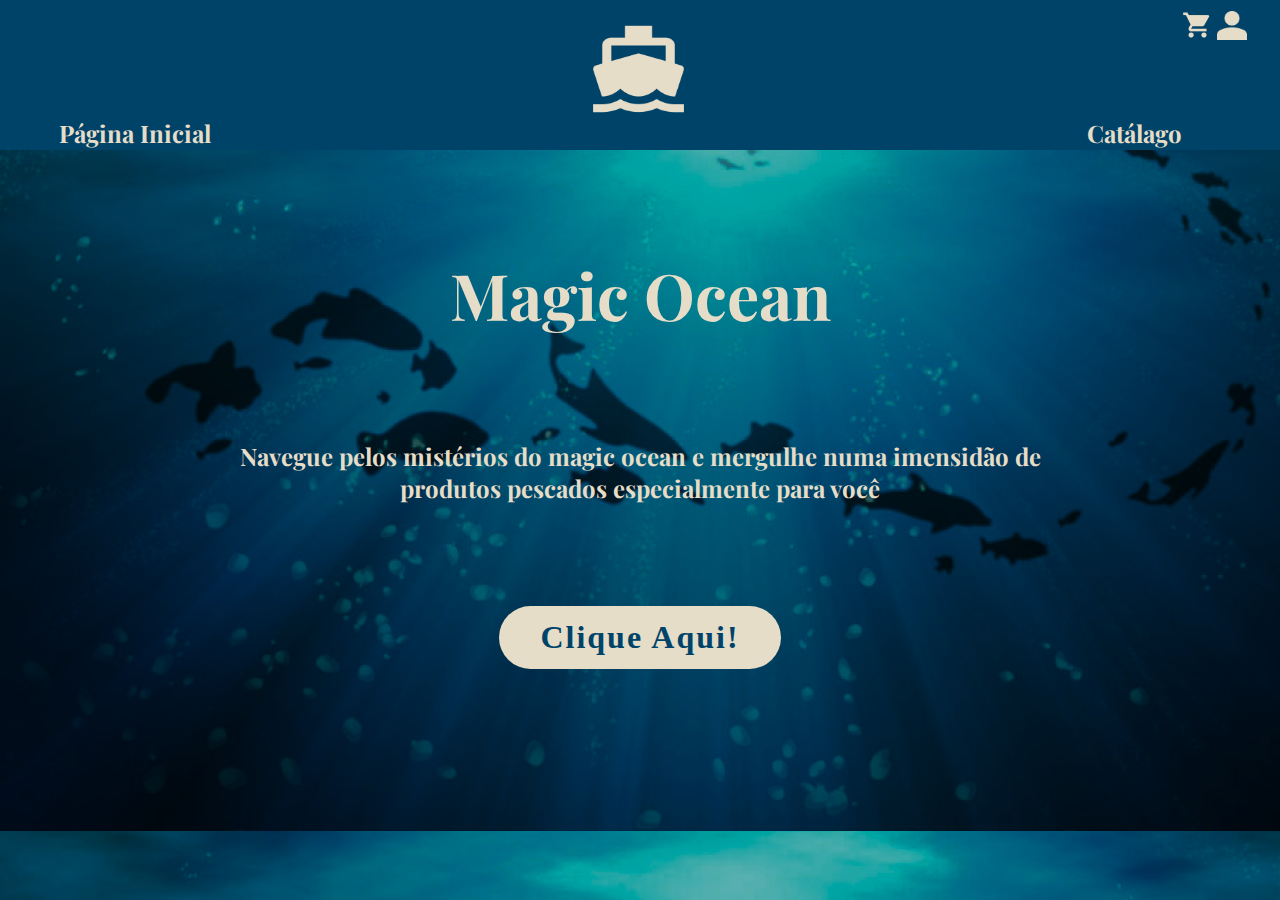
<file: index.html>
<!DOCTYPE html>
<html lang="en">

<head>
    <meta charset="UTF-8">
    <meta name="viewport" content="width=device-width, initial-scale=1.0">
    <title>Magic Ocean</title>
    <link rel="stylesheet" href="./style.css">
    <link rel="preconnect" href="https://fonts.googleapis.com">
    <link rel="preconnect" href="https://fonts.gstatic.com" crossorigin>
    <link href="https://fonts.googleapis.com/css2?family=Playfair+Display:ital,wght@0,400..900;1,400..900&display=swap" rel="stylesheet">
</head>

<body>
    <div class="container">
        <header class="header">

            <div class="logo">
                <img src="./assets/logo.png" alt="">
            </div>

            <div class="elementos-pags">
                <a href="./indexcarrinho.html"><img src="./assets/carrinho.png" alt="" class="img1"></a>
                <a href="./indexformulario.html"><img src="./assets/login.png" alt="" class="img2"></a>
            </div>
            <div class="links">
                <div class="links-config">
                    <a href="./index.html">
                        <h2 class="pi">Página Inicial</h2>
                    </a>
                    <a href="./indexcatalogo.html">
                        <h2 class="ca">Catálago</h2>
                    </a>
                </div>
            </div>
        </header>
        <main class="main">

            <div class="nome">
                <h1>Magic Ocean</h1>
            </div>
            <div class="container-texto">
                <div id="texto">
                    <h2>Navegue pelos mistérios do magic ocean e mergulhe numa imensidão de</h2>
                </div>
                <div id="texto">
                    <h2> produtos pescados especialmente para você</h2>
                </div>
            </div>

            <div class="container-clique">
                <div class="cliqueaqui">
                    <a href="./indexcatalogo.html">
                        <h1 class="clique">Clique Aqui!</h1>
                    </a>
                </div>

            </div>

        </main>

    </div>
</body>

</html>
</file>
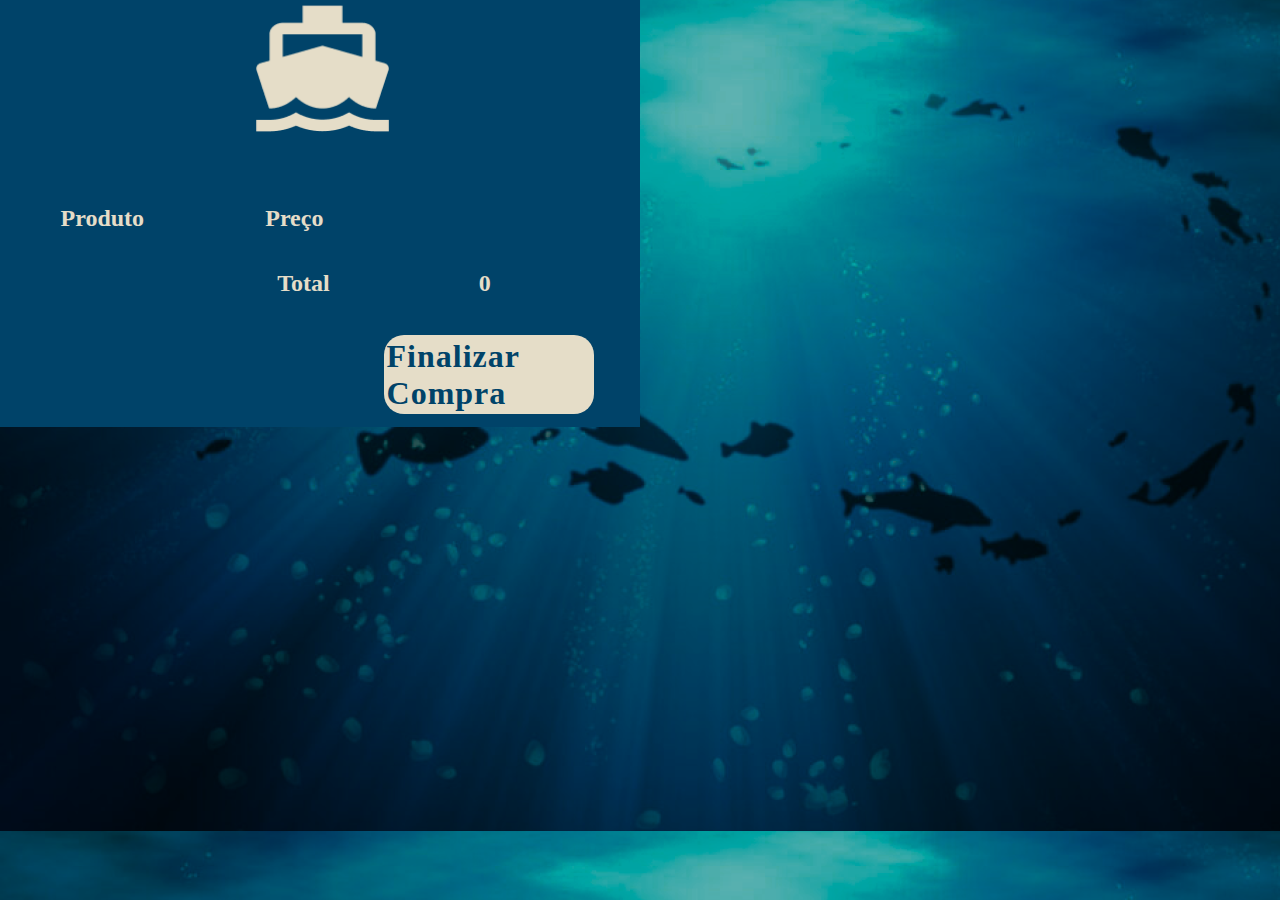
<file: indexcarrinho.html>
<!DOCTYPE html>
<html lang="en">

<head>
    <meta charset="UTF-8">
    <meta name="viewport" content="width=device-width, initial-scale=1.0">
    <title>Carrinho</title>
    <link rel="stylesheet" href="stylecarrinho.css">
    <link rel="stylesheet" href="produto1.html">
</head>

<body>

    <section class="carrinho">

            <div class="logo">
                <a href="index.html"><img src="./assets/logo.png" alt=""> </a>
            </div>

            <div class="itens">
                <h2>Produto</h2>
                <h2>Preço</h2>
            </div>

            <div class="produtos" id="produto1">
                <div class="produtos-img" >
                    <img src="./assets/concha1.png" alt="">
                    <h4>Concha da</h4>
                    <h4>Ariel</h4>
                </div>
                <div class="produtos-preco">
                    <h4>59,00</h4>
                </div>
                <div class="produtos-remover">
                    <button type="button" class="produtos-remover-button" onclick="clearItems()">Remover</button>
                </div>
            </div>

            <div class="produtos" id="produto2">
                <div class="produtos-img">
                    <img src="./assets/dente1.png" alt="">
                    <h4>Dente do Monstro</h4>
                </div>
                <div class="produtos-preco">
                    <h4>5.000.000</h4>
                </div>
                <div class="produtos-remover">
                    <button type="button" class="produtos-remover-button" onclick="clearItems2()">Remover</button>
                </div>
            </div>

            <div class="produtos" id="produto3">
                <div class="produtos-img">
                    <img src="./assets/fertilizante.png" alt="">
                    <h4>Fertilizante</h4>
                </div>
                <div class="produtos-preco">
                    <h4>300,99</h4>
                </div>
                <div class="produtos-remover">
                    <button type="button" class="produtos-remover-button" onclick="clearItems3()">Remover</button>
                </div>
            </div>

            <div class="produtos" id="produto4">
                <div class="produtos-img" >
                    <img src="./assets/lucca.png" alt="">
                    <h4>Lucca</h4>
                </div>
                <div class="produtos-preco">
                    <h4>1999,99</h4>
                </div>
                <div class="produtos-remover">
                    <button type="button" class="produtos-remover-button" onclick="clearItems4()">Remover</button>
                </div>
            </div>

            <div class="produtos" id="produto5">
                <div class="produtos-img" >
                    <img src="./assets/dinoovo.png" alt="">
                    <h4>Dinoovo</h4>
                </div>
                <div class="produtos-preco">
                    <h4>20000000.9</h4>
                </div>
                <div class="produtos-remover">
                    <button type="button" class="produtos-remover-button" onclick="clearItems5()">Remover</button>
                </div>
            </div>

            <div class="produtos" id="produto6">
                <div class="produtos-img" >
                    <img src="./assets/abajurpeixe.png" alt="">
                    <h4>Peixe Abajuor</h4>
                </div>
                <div class="produtos-preco">
                    <h4>5000.50</h4>
                </div>
                <div class="produtos-remover">
                    <button type="button" class="produtos-remover-button" onclick="clearItems6()">Remover</button>
                </div>
            </div>

            <div class="produtos" id="produto7">
                <div class="produtos-img" >
                    <img src="./assets/raspastitanic.png" alt="">
                    <h4>Raspadinha do Titanic</h4>
                </div>
                <div class="produtos-preco">
                    <h4>19999999.99</h4>
                </div>
                <div class="produtos-remover">
                    <button type="button" class="produtos-remover-button" onclick="clearItems7()">Remover</button>
                </div>
            </div>

            <div class="produtos" id="produto8">
                <div class="produtos-img" >
                    <img src="./assets/cetronaval.png" alt="">
                    <h4>Cetro Narval</h4>
                </div>
                <div class="produtos-preco">
                    <h4>19,20</h4>
                </div>
                <div class="produtos-remover">
                    <button type="button" class="produtos-remover-button" onclick="clearItems8()">Remover</button>
                </div>
            </div>

            <div class="produtos" id="produto9">
                <div class="produtos-img" >
                    <img src="./assets/salgadinho.png" alt="">
                    <h4>Salgaxoso</h4>
                </div>
                <div class="produtos-preco">
                    <h4>299.99</h4>
                </div>
                <div class="produtos-remover">
                    <button type="button" class="produtos-remover-button" onclick="clearItems9()">Remover</button>
                </div>
            </div>

            <div class="produtos" id="produto10">
                <div class="produtos-img" >
                    <img src="./assets/sushi.png" alt="">
                    <h4>Sushi Kraken</h4>
                </div>
                <div class="produtos-preco">
                    <h4>9999.20</h4>
                </div>
                <div class="produtos-remover">
                    <button type="button" class="produtos-remover-button" onclick="clearItems10()">Remover</button>
                </div>
            </div>

            <div class="produtos" id="produto11">
                <div class="produtos-img" >
                    <img src="./assets/peixebolha.png" alt="">
                    <h4>Bobolha</h4>
                </div>
                <div class="produtos-preco">
                    <h4>7999.99</h4>
                </div>
                <div class="produtos-remover">
                    <button type="button" class="produtos-remover-button" onclick="clearItems11()">Remover</button>
                </div>
            </div>

            <div class="total">
                <h2>Total</h2>
                <h2 id="totalCompra">0</h2>
            </div>

            <div class="final" onclick="finalizar()">
                    <div class="finalizar">
                        <h1>Finalizar Compra</h1>
                    </div>
            </div>
            
    </section>

    <main>
        
    </main>

    <script src="./scriptcarrinho.js"></script>
</body>

</html>
</file>
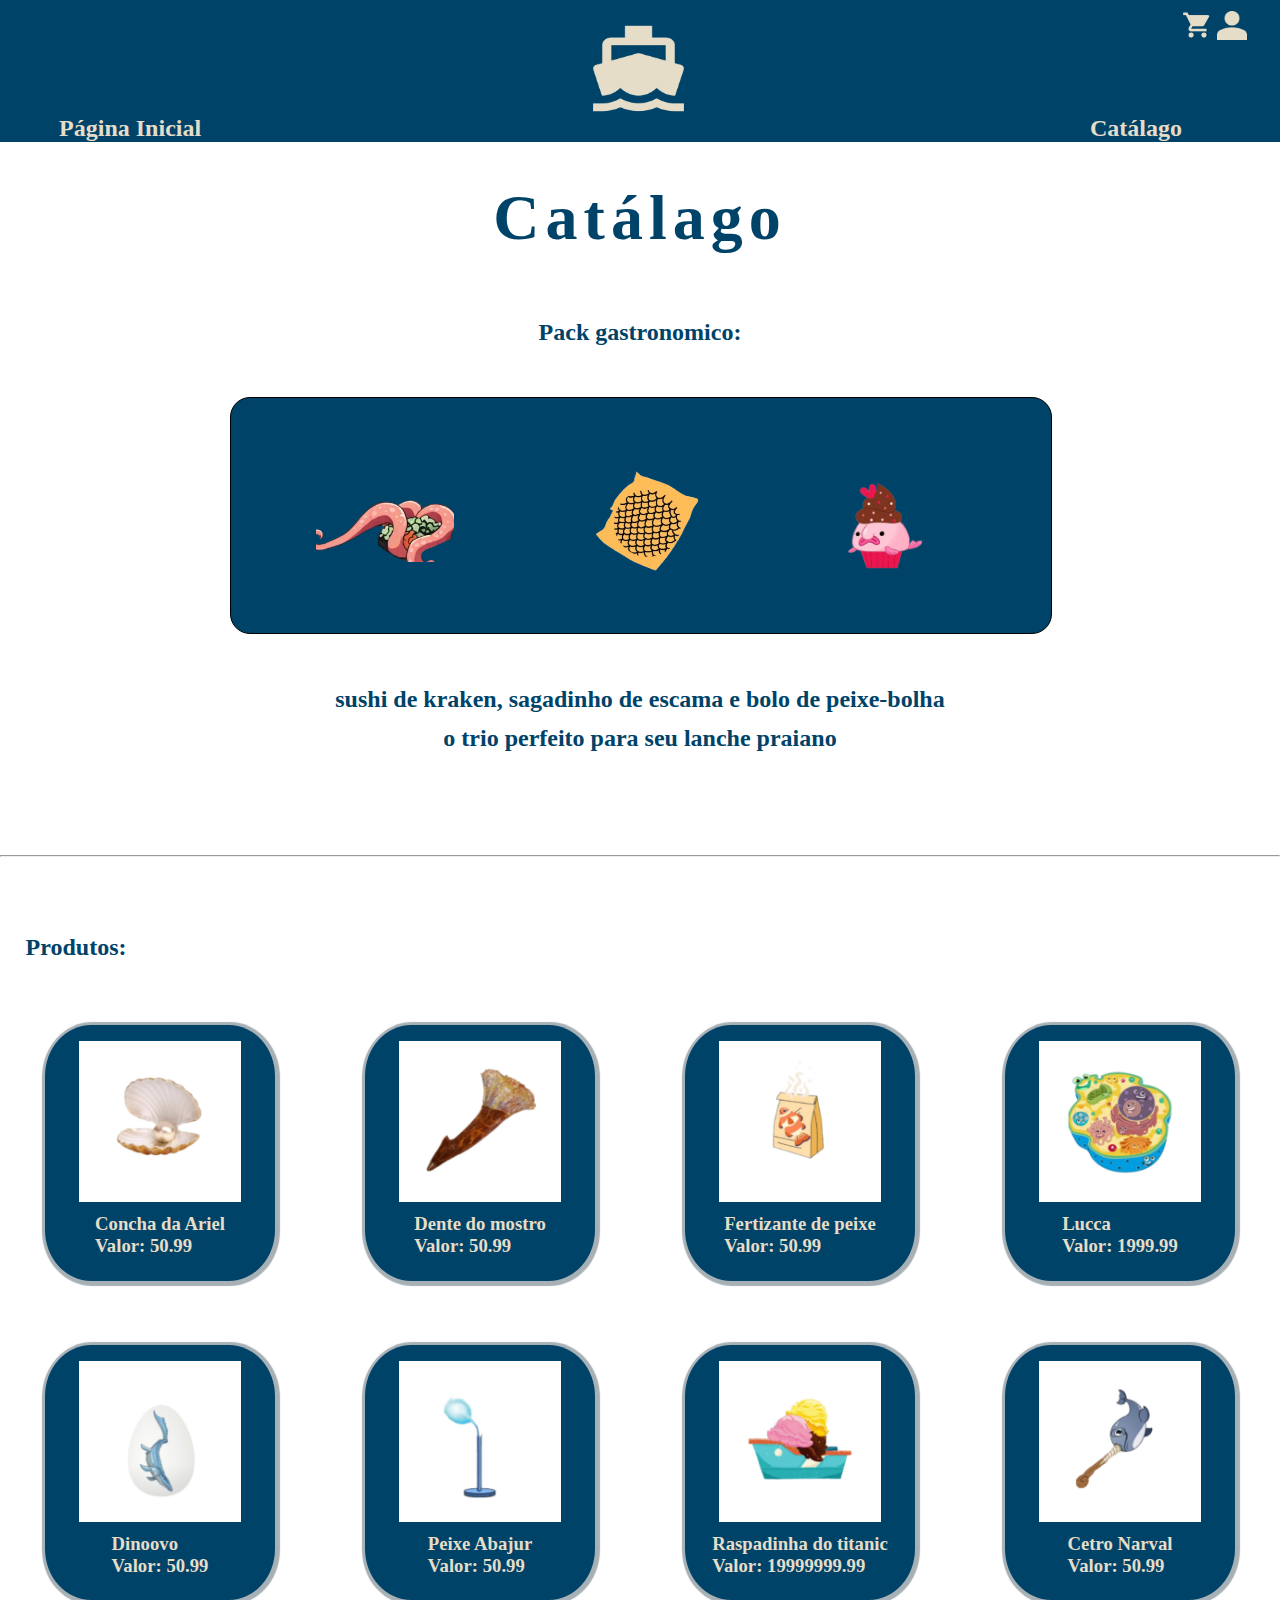
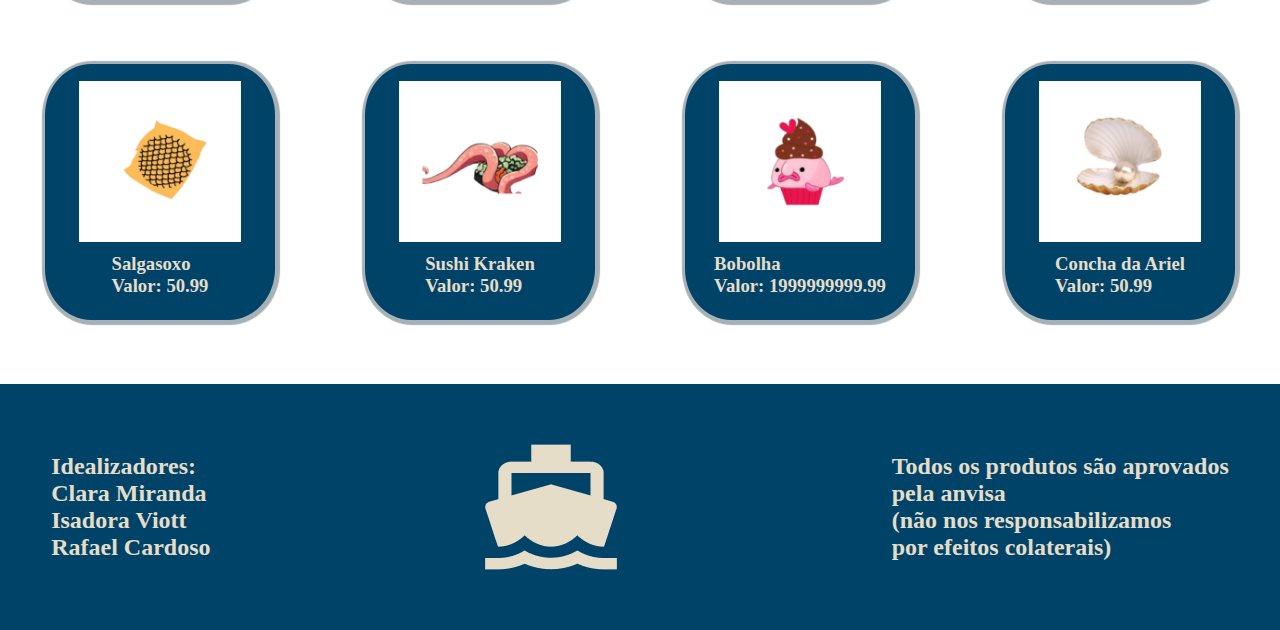
<file: indexcatalogo.html>
<!DOCTYPE html>
<html lang="en">

<head>
    <meta charset="UTF-8">
    <meta name="viewport" content="width=device-width, initial-scale=1.0">
    <title>Catálago</title>
    <link rel="stylesheet" href="./stylecatalogo.css">
</head>

<body>
    <header class="header">

        <div class="logo">
            <img src="./assets/logo.png" alt="">
        </div>

        <div class="elementos-pags">
            <a href="./indexcarrinho.html"><img src="./assets/carrinho.png" alt="" class="img1"></a>

            <a href="./indexformulario.html"><img src="./assets/login.png" alt="" class="img2"></a>
        </div>
        <div class="links">
            <div class="links-config">
                <a href="./index.html">
                    <h2>Página Inicial</h2>
                </a>
                <a href="./indexcatalogo.html">
                    <h2>Catálago</h2>
                </a>
            </div>
        </div>
    </header>

    <main>
        <div class="catalogo">
            <h1>Catálago</h1>
        </div>


        <div class="container-pack">
            <h2 class="pack">Pack gastronomico:</h2>

        </div>
        <div class="retangulo-catalago">
            <div class="retangulo-catalago-imgs">
                <img src="./assets/minhoca.png" alt="" class="img-catalago">
                <img src="./assets/salgadinho.png" alt="" class="img-catalago">
                <img src="./assets/peixebolha.png" alt="" class="img-catalago">
            </div>
        </div>

        <div class="container-pack-texto">
            <h2 class="pack-texto">sushi de kraken, sagadinho de escama e bolo de peixe-bolha</h2>
        </div>

        <div class="container-pack-texto-2">
            <h2 class="pack-texto">o trio perfeito para seu lanche praiano</h2>
        </div>

        <hr>

        <div class="produtos">
            <h2 class="produtos-texto">Produtos:</h2>
        </div>

        <div class="catalago-linhas">

            <div class="produtos-catalago">
                <a href="./produto1.html">
                    <div class="produtos-catalago-imagem">
                        <img src="./assets/concha1.png" alt="" class="imgs-catalago-principal">
                    </div>
                </a>
                <div class="produtos-catalago-texto">
                    <h3>Concha da Ariel</h3>
                    <h3>Valor: 50.99 </h3>
                </div>
            </div>

            <div class="produtos-catalago">
                <a href="./produto2.html">
                    <div class="produtos-catalago-imagem">
                        <img src="./assets/dente1.png" alt="" class="imgs-catalago-principal">
                    </div>
                </a>
                
                <div class="produtos-catalago-texto">
                    <h3>Dente do mostro</h3>
                    <h3>Valor: 50.99 </h3>
                </div>
            </div>

            <div class="produtos-catalago">
                <a href="./produto3.html">
                    <div class="produtos-catalago-imagem">
                        <img src="./assets/fertilizante.png" alt="" class="imgs-catalago-principal">
                    </div>
                </a>
                
                <div class="produtos-catalago-texto">
                    <h3>Fertizante de peixe</h3>
                    <h3>Valor: 50.99 </h3>
                </div>
            </div>

            <div class="produtos-catalago">
                <a href="./produto4.html">
                    <div class="produtos-catalago-imagem">
                        <img src="./assets/lucca.png" alt="" class="imgs-catalago-principal">
                    </div>
                </a>
                <div class="produtos-catalago-texto">
                    <h3>Lucca</h3>
                    <h3>Valor: 1999.99 </h3>
                </div>
            </div>
        </div>

        <div class="catalago-linhas">
            <div class="produtos-catalago">
                <a href="./produto5.html">
                    <div class="produtos-catalago-imagem">
                        <img src="./assets/dinoovo.png" alt="" class="imgs-catalago-principal">
                    </div>
                </a>
                
                <div class="produtos-catalago-texto">
                    <h3>Dinoovo</h3>
                    <h3>Valor: 50.99 </h3>
                </div>
            </div>

            <div class="produtos-catalago">
                <a href="./produto6.html">
                    <div class="produtos-catalago-imagem">
                        <img src="./assets/abajurpeixe.png" alt="" class="imgs-catalago-principal">
                    </div>
                </a>
                
                <div class="produtos-catalago-texto">
                    <h3>Peixe Abajur</h3>
                    <h3>Valor: 50.99 </h3>
                </div>
            </div>

            <div class="produtos-catalago">
                <a href="./produto7.html">
                    <div class="produtos-catalago-imagem">
                        <img src="./assets/raspastitanic.png" alt="" class="imgs-catalago-principal">
                    </div>
                </a>
                <div class="produtos-catalago-texto">
                    <h3>Raspadinha do titanic</h3>
                    <h3>Valor: 19999999.99 </h3>
                </div>
            </div>

            <div class="produtos-catalago">
                <a href="./produto8.html">
                    <div class="produtos-catalago-imagem">
                        <img src="./assets/cetronaval.png" alt="" class="imgs-catalago-principal">
                    </div>
                </a>
                
                <div class="produtos-catalago-texto">
                    <h3>Cetro Narval</h3>
                    <h3>Valor: 50.99 </h3>
                </div>
            </div>
        </div>

        <div class="catalago-linhas">
            <div class="produtos-catalago">
                <a href="./produto9.html">
                    <div class="produtos-catalago-imagem">
                        <img src="./assets/salgadinho2.png" alt="" class="imgs-catalago-principal">
                    </div>
                </a>
                
                <div class="produtos-catalago-texto">
                    <h3>Salgasoxo</h3>
                    <h3>Valor: 50.99 </h3>
                </div>
            </div>

            <div class="produtos-catalago">
                <a href="./produto10.html">
                    <div class="produtos-catalago-imagem">
                        <img src="./assets/sushi.png" alt="" class="imgs-catalago-principal">
                    </div>
                </a>
                
                <div class="produtos-catalago-texto">
                    <h3>Sushi Kraken</h3>
                    <h3>Valor: 50.99 </h3>
                </div>
            </div>

            <div class="produtos-catalago">
                <a href="./produto11.html">
                    <div class="produtos-catalago-imagem">
                        <img src="./assets/bolo2.png" alt="" class="imgs-catalago-principal">
                    </div>
                </a>
                <div class="produtos-catalago-texto">
                    <h3>Bobolha</h3>
                    <h3>Valor: 1999999999.99 </h3>
                </div>
            </div>

            <div class="produtos-catalago">
                <a href="/produto1.html">
                    <div class="produtos-catalago-imagem">
                        <img src="./assets/concha1.png" alt="" class="imgs-catalago-principal">
                    </div>
                </a>
                
                <div class="produtos-catalago-texto">
                    <h3>Concha da Ariel</h3>
                    <h3>Valor: 50.99 </h3>
                </div>
            </div>
        </div>

        

    </main>

    <footer>
        <div>
            <h2>Idealizadores:</h2>
            <h2>Clara Miranda</h2>
            <h2>Isadora Viott</h2>
            <h2>Rafael Cardoso</h2>
        </div>
        <div>
            <img src="./assets/logo.png" alt="" class="imgfooter">
        </div>
        <div>
            <h2>Todos os produtos são aprovados</h2>
            <h2>pela anvisa</h2>
            <h2>(não nos responsabilizamos</h2>
            <h2>por efeitos colaterais)</h2>
        </div>
    </footer>

</body>

</html>
</file>
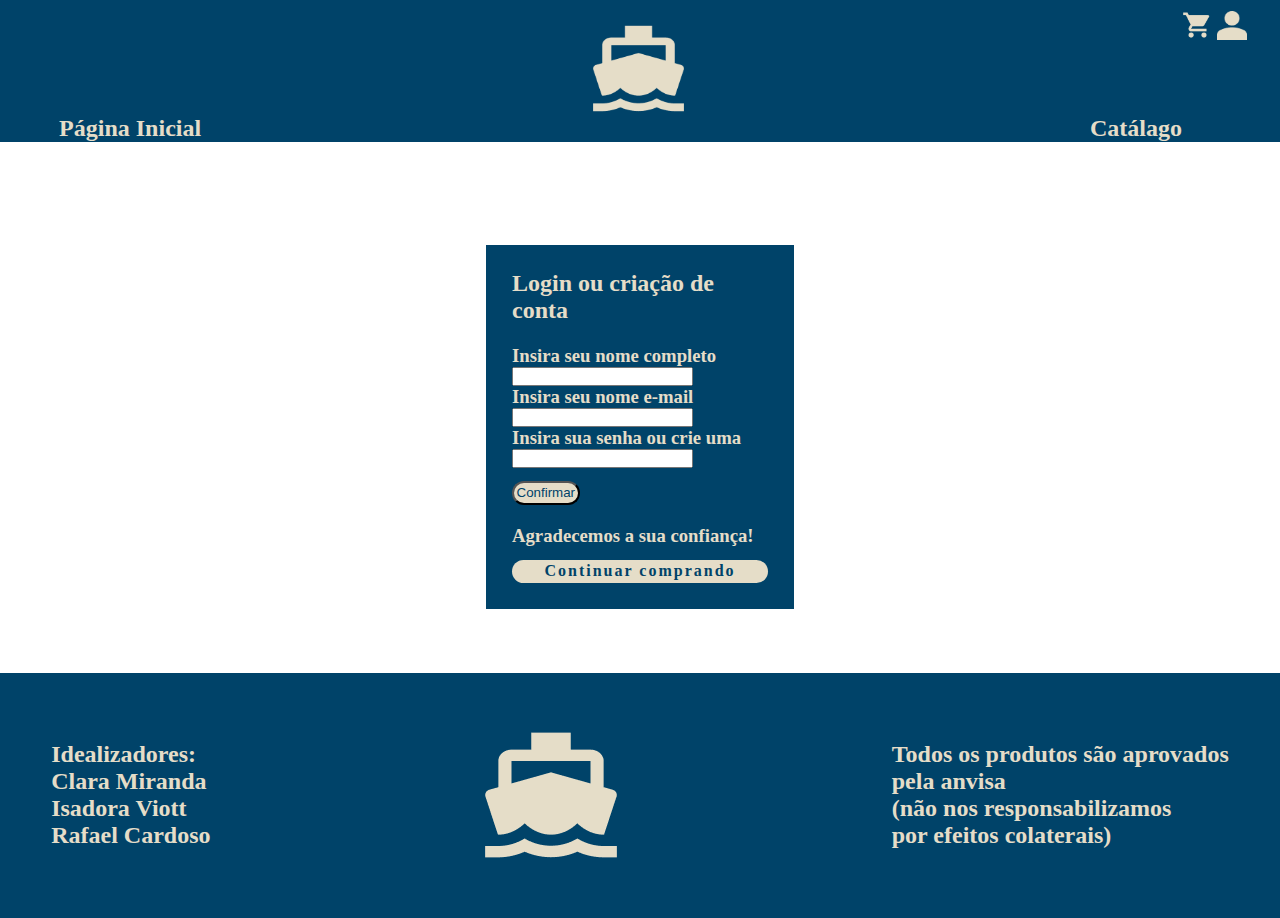
<file: indexformulario.html>
<!DOCTYPE html>
<html lang="en">
<head>
    <meta charset="UTF-8">
    <meta name="viewport" content="width=device-width, initial-scale=1.0">
    <title>Conta</title>
    <link rel="stylesheet" href="./formulario.css">
</head>
<body>
    <header class="header">

        <div class="logo">
            <img src="./assets/logo.png" alt="">
        </div>

        <div class="elementos-pags">
            <a href="./indexcarrinho.html"><img src="./assets/carrinho.png" alt="" class="img1"></a>

            <a href="./indexformulario.html"><img src="./assets/login.png" alt="" class="img2"></a>
        </div>
        <div class="links">
            <div class="links-config">
                <a href="./index.html">
                    <h2>Página Inicial</h2>
                </a>
                <a href="./indexcatalogo.html">
                    <h2>Catálago</h2>
                </a>
            </div>
        </div>
    </header>
    <main>

        <section class="primeiro-container">
            
            

            <div class="primeiro-container-div">

                <div class="primeiro-container-div2">
                    <h2>Login ou criação de conta</h2>
                </div>

                <form action="">
                    <div>
                        <h3 for="name">Insira seu nome completo</h3>
                        <input type="text" name="name" required>
                    </div>
                    <div>
                        <h3 for="email">Insira seu nome e-mail</h3>
                        <input type="email" name="email" required>
                    </div>
                    <div>
                        <h3 for="password">Insira sua senha ou crie uma</h3>
                        <input type="password" name="password" required>
                    </div>
    
                    
    
                    <button type="submit" id="submit">Confirmar</button>
                </form>

                <div class="primeiro-container-div3">
                    <h3>Agradecemos a sua confiança!</h3>
                </div>

                <div class="primeiro-container-div4">
                    <a href="./indexcatalogo.html">
                        <h4>Continuar comprando</h4>
                    </a>
                </div>
            </div>

            
            
        </section>

        </div>
   </main>
    <footer>
        <div>
            <h2>Idealizadores:</h2>
            <h2>Clara Miranda</h2>
            <h2>Isadora Viott</h2>
            <h2>Rafael Cardoso</h2>
        </div>
        <div>
            <img src="./assets/logo.png" alt="" class="imgfooter">
        </div>
        <div>
            <h2>Todos os produtos são aprovados</h2>
            <h2>pela anvisa</h2>
            <h2>(não nos responsabilizamos</h2>
            <h2>por efeitos colaterais)</h2>
        </div>
    </footer>
</body>
</html>
</file>
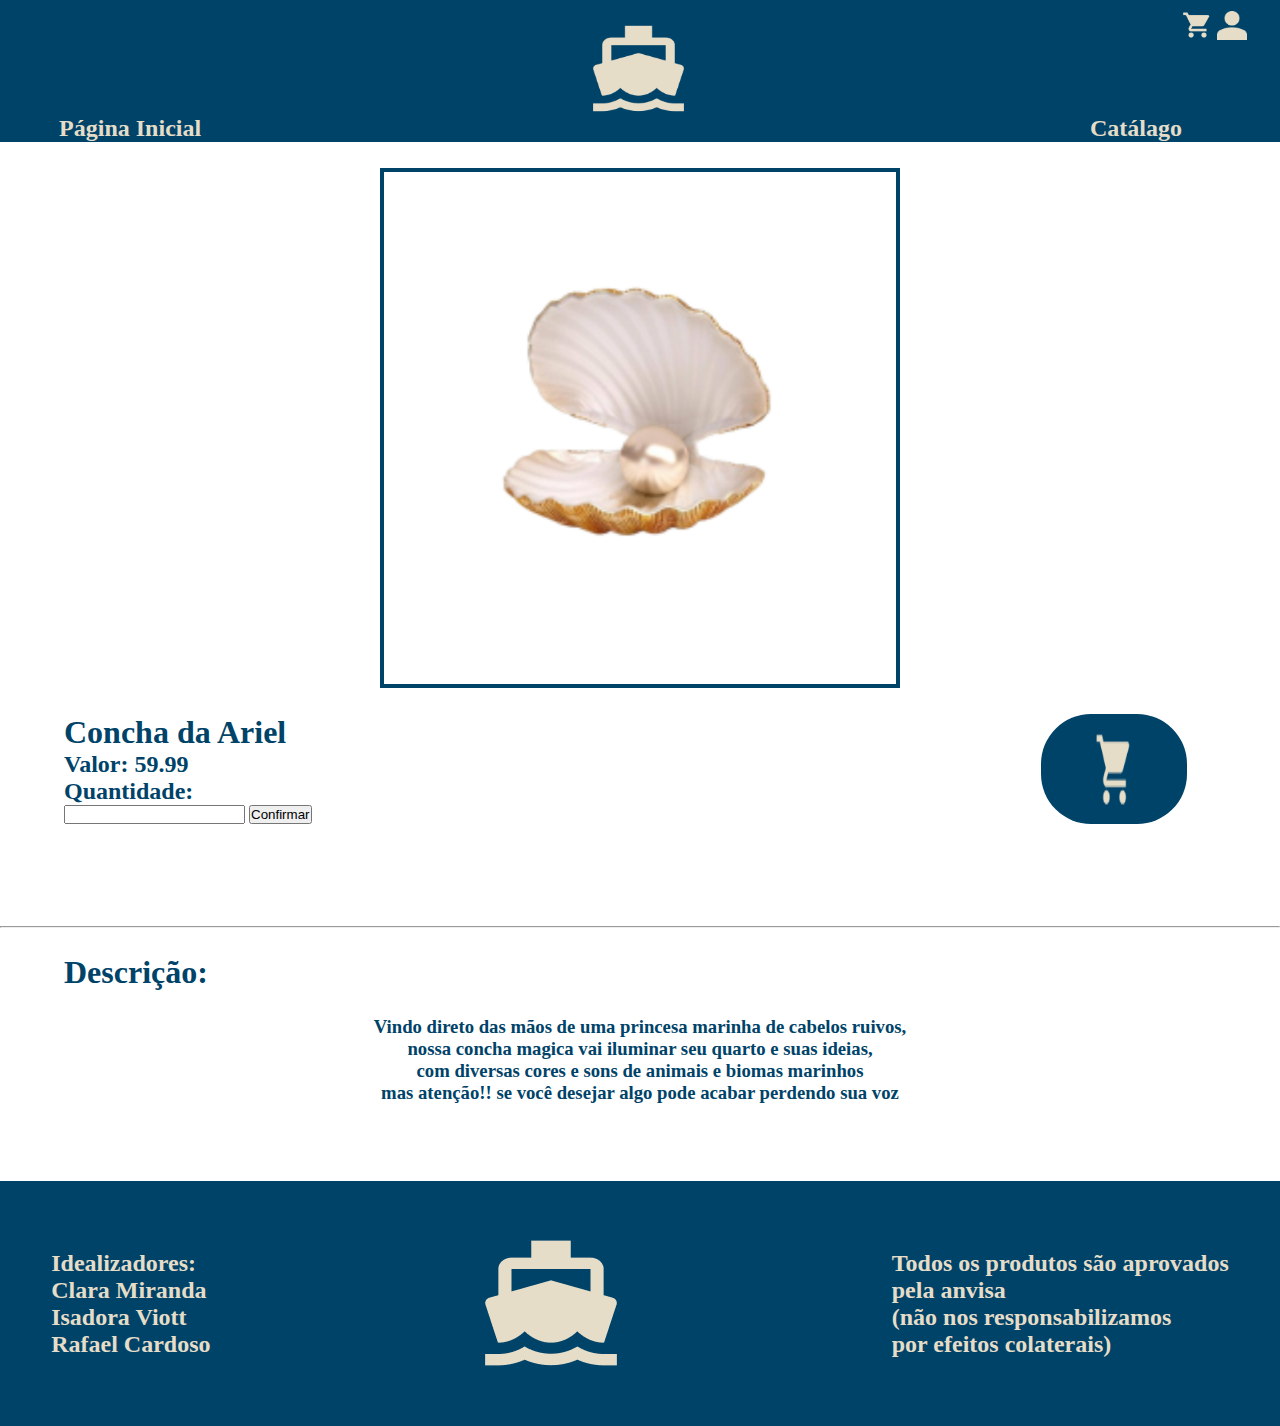
<file: produto1.html>
<!DOCTYPE html>
<html lang="en">

<head>
    <meta charset="UTF-8">
    <meta name="viewport" content="width=device-width, initial-scale=1.0">
    <title>Concha da Ariel</title>
    <link rel="stylesheet" href="./produtos.css">
</head>

<body>
    <header class="header">

        <div class="logo">
            <img src="./assets/logo.png" alt="">
        </div>

        <div class="elementos-pags">
            <a href="./indexcarrinho.html"><img src="./assets/carrinho.png" alt="" class="img1"></a>

            <a href="./indexformulario.html"><img src="./assets/login.png" alt="" class="img2"></a>
        </div>
        <div class="links">
            <div class="links-config">
                <a href="./index.html">
                    <h2>Página Inicial</h2>
                </a>
                <a href="./indexcatalogo.html">
                    <h2>Catálago</h2>
                </a>
            </div>
        </div>
    </header>

    <main>

        <div class="container-img">
            <img src="./assets/concha1.png" alt="" class="img-centro">
        </div>

        <div class="container-legenda">
            <div class="container-legenda-palavras">
                <h1 class="h-produto" id="nomeProduto">Concha da Ariel</h1>
                <h2 class="h-produto" id="valor">Valor: 59.99</h2>
                <h2 class="h-produto">Quantidade:</h2>
                <input type="text" name="quantidade" id="quantidade">
                <button id="button">Confirmar</button>
            </div>

            <div class="carrinho" >   
                <img src="./assets/carrinho.png" alt="" class="img1" onclick="adicionar()">
            </div>
        </div>

        <hr>

        <h1 class="h-produto descricao-espaco">Descrição:</h1>

        <div class="container-descricao">
            <h3 class="h-produto">Vindo direto das mãos de uma princesa marinha de cabelos ruivos,</h3>
            <h3 class="h-produto">nossa concha magica vai iluminar seu quarto e suas ideias, </h3>
            <h3 class="h-produto">com diversas cores e sons de animais e biomas marinhos</h3>
            <h3 class="h-produto"> mas atenção!! se você desejar algo pode acabar perdendo sua voz</h3>
        </div>


    </main>

    <footer>
        <div>
            <h2>Idealizadores:</h2>
            <h2>Clara Miranda</h2>
            <h2>Isadora Viott</h2>
            <h2>Rafael Cardoso</h2>
        </div>
        <div>
            <img src="./assets/logo.png" alt="" class="imgfooter">
        </div>
        <div>
            <h2>Todos os produtos são aprovados</h2>
            <h2>pela anvisa</h2>
            <h2>(não nos responsabilizamos</h2>
            <h2>por efeitos colaterais)</h2>
        </div>
    </footer>

    <script src="./scriptprodutos.js"></script>

</body>

</html>
</file>
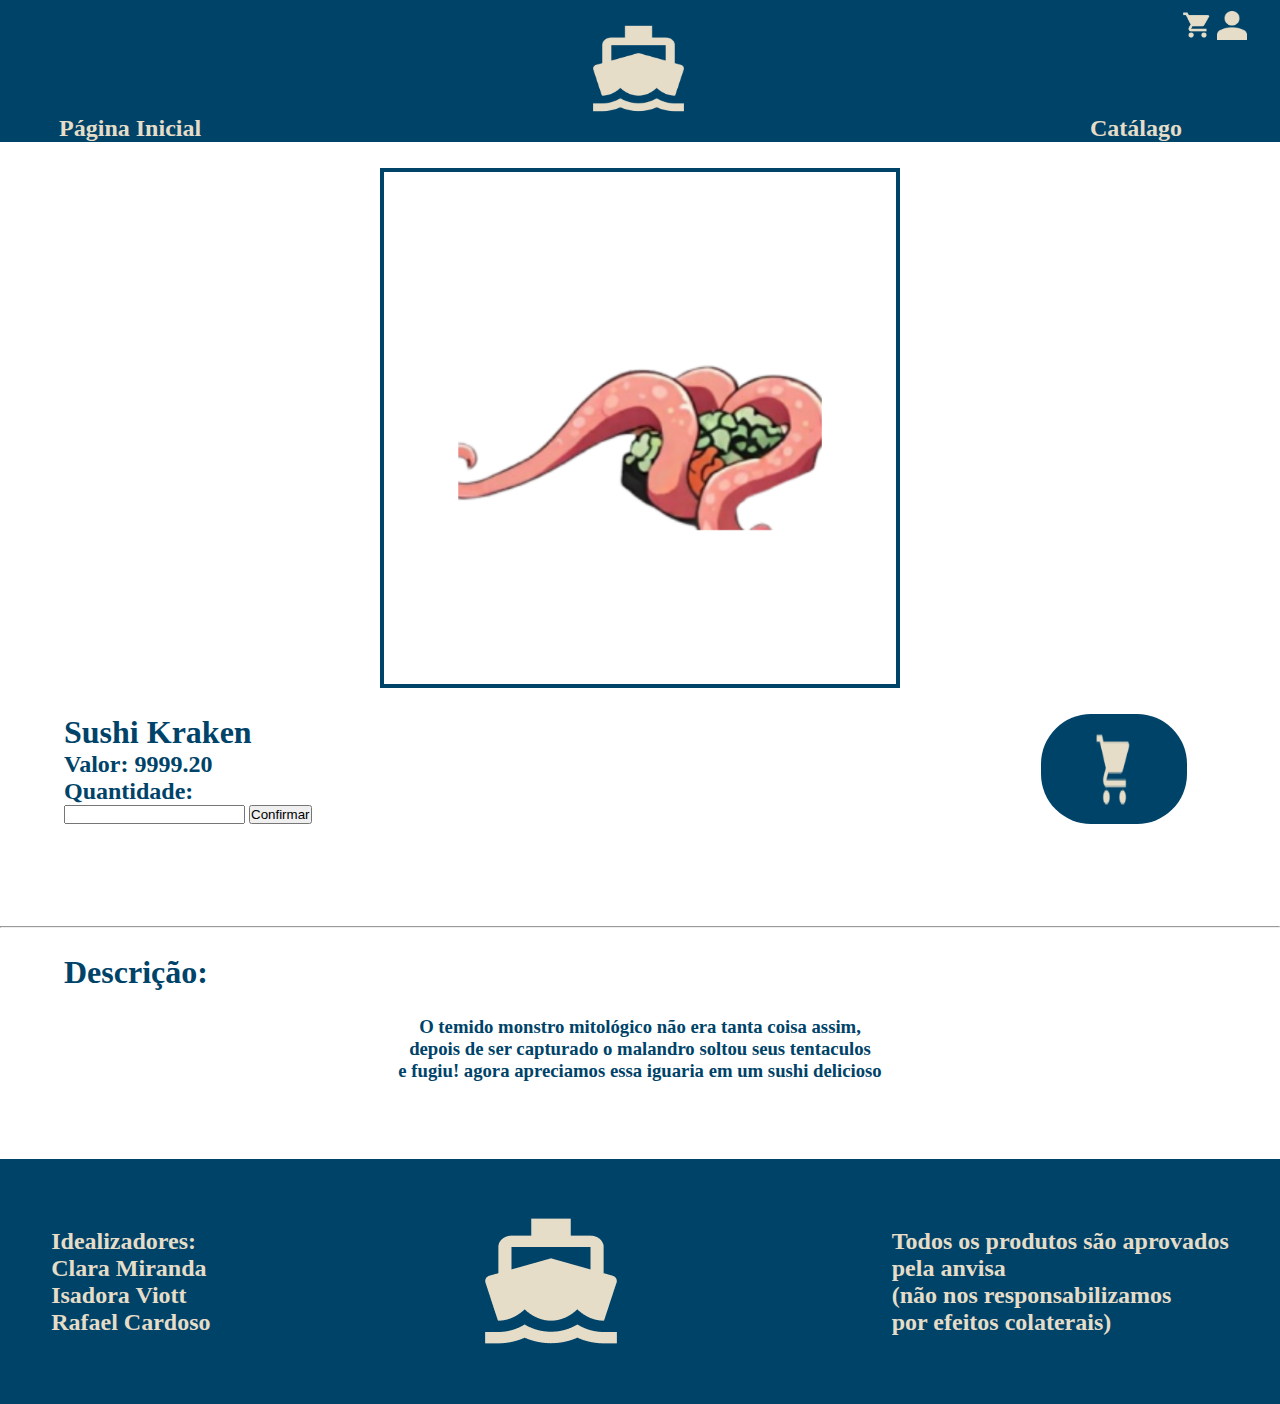
<file: produto10.html>
<!DOCTYPE html>
<html lang="en">

<head>
    <meta charset="UTF-8">
    <meta name="viewport" content="width=device-width, initial-scale=1.0">
    <title>Sushi Kraken</title>
    <link rel="stylesheet" href="./produtos.css">
    <script src="./scriptprodutos.js" defer></script>
</head>

<body>
    <header class="header">

        <div class="logo">
            <img src="./assets/logo.png" alt="">
        </div>

        <div class="elementos-pags">
            <a href="./indexcarrinho.html"><img src="./assets/carrinho.png" alt="" class="img1"></a>

            <a href="./indexformulario.html"><img src="./assets/login.png" alt="" class="img2"></a>
        </div>
        <div class="links">
            <div class="links-config">
                <a href="./index.html">
                    <h2>Página Inicial</h2>
                </a>
                <a href="./indexcatalogo.html">
                    <h2>Catálago</h2>
                </a>
            </div>
        </div>
    </header>

    <main>

        <div class="container-img">
            <img src="./assets/sushi.png" alt="" class="img-centro">
        </div>

        <div class="container-legenda">
            <div class="container-legenda-palavras">
                <h1 class="h-produto" id="nomeProduto10">Sushi Kraken</h1>
                <h2 class="h-produto" id="valor10">Valor: 9999.20</h2>
                <h2 class="h-produto">Quantidade:</h2>
                <input type="text" name="quantidade" id="quantidade10">
                <button id="button10">Confirmar</button>
            </div>

            <div class="carrinho">
                <img src="./assets/carrinho.png" alt="" class="img1" onclick="adicionar10()">
            </div>
        </div>

        <hr>

        <h1 class="h-produto descricao-espaco">Descrição:</h1>

        <div class="container-descricao">
            <h3 class="h-produto">O temido monstro mitológico não era tanta coisa assim,</h3>
            <h3 class="h-produto">depois de ser capturado o malandro soltou seus tentaculos</h3>
            <h3 class="h-produto">e fugiu! agora apreciamos essa iguaria em um sushi delicioso</h3>
        </div>


    </main>

    <footer>
        <div>
            <h2>Idealizadores:</h2>
            <h2>Clara Miranda</h2>
            <h2>Isadora Viott</h2>
            <h2>Rafael Cardoso</h2>
        </div>
        <div>
            <img src="./assets/logo.png" alt="" class="imgfooter">
        </div>
        <div>
            <h2>Todos os produtos são aprovados</h2>
            <h2>pela anvisa</h2>
            <h2>(não nos responsabilizamos</h2>
            <h2>por efeitos colaterais)</h2>
        </div>
    </footer>

</body>

</html>
</file>
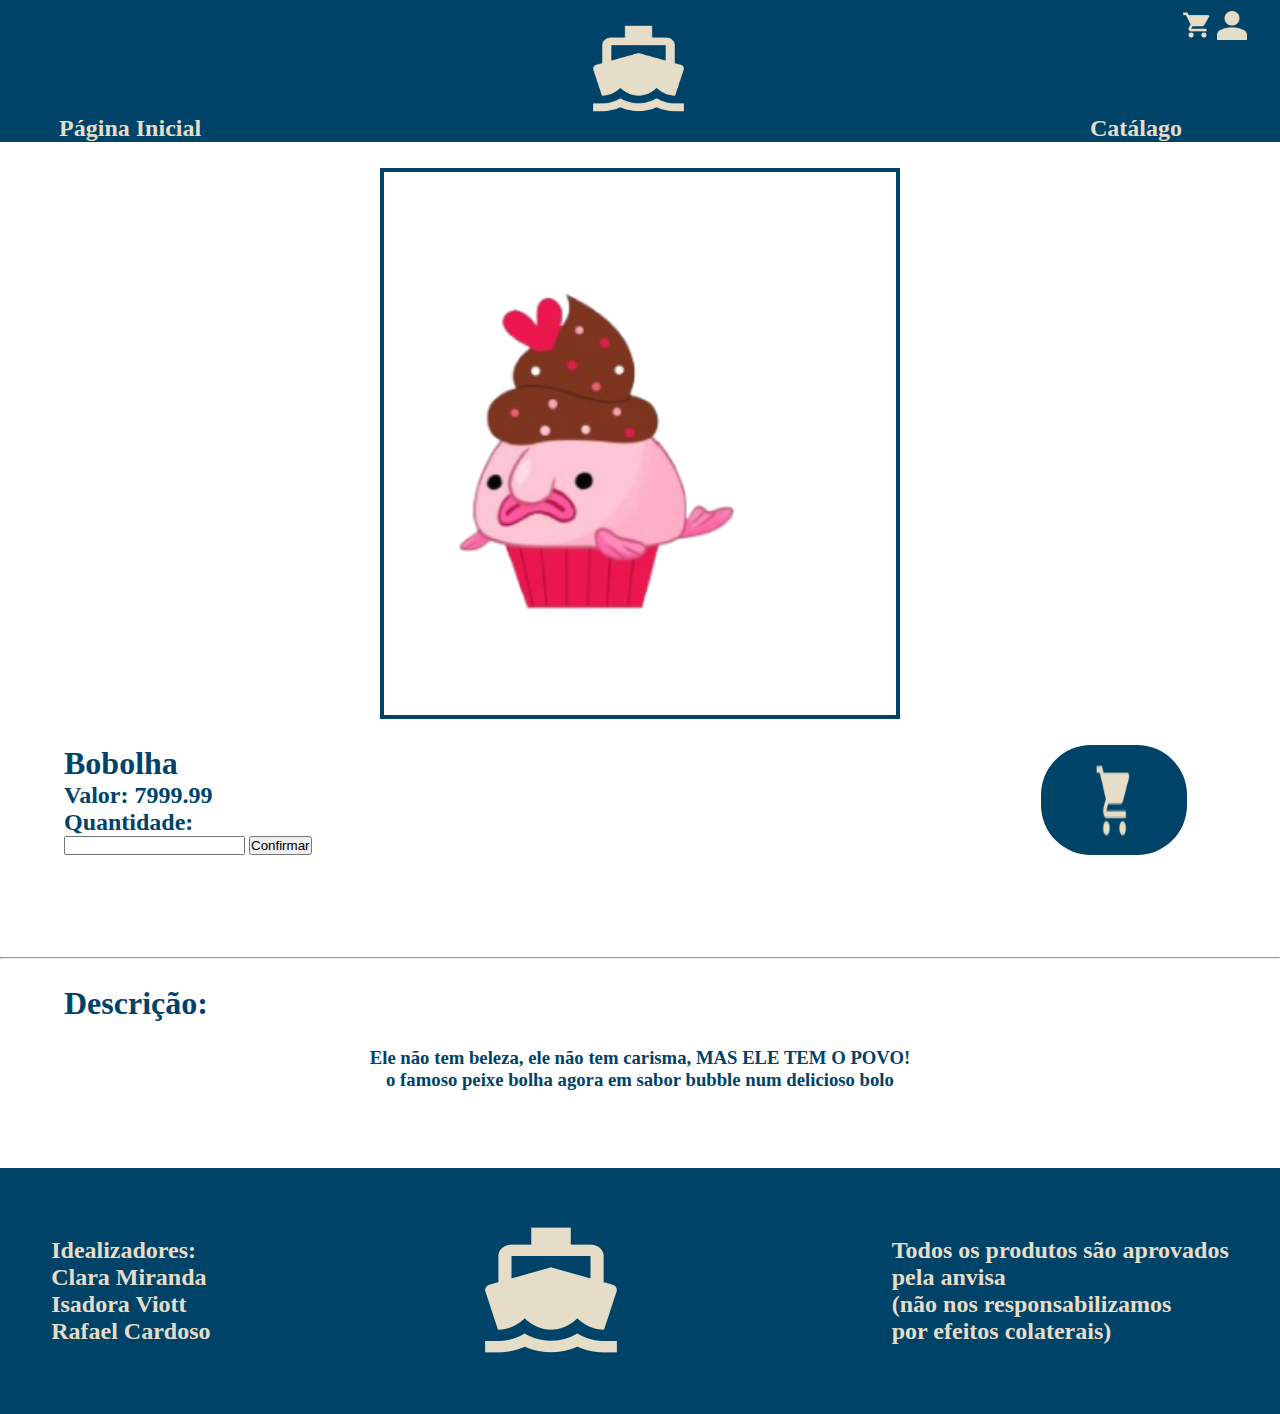
<file: produto11.html>
<!DOCTYPE html>
<html lang="en">

<head>
    <meta charset="UTF-8">
    <meta name="viewport" content="width=device-width, initial-scale=1.0">
    <title>Bobolha</title>
    <link rel="stylesheet" href="./produtos.css">
    <script src="./scriptprodutos.js" defer></script>
</head>

<body>
    <header class="header">

        <div class="logo">
            <img src="./assets/logo.png" alt="">
        </div>

        <div class="elementos-pags">
            <a href="./indexcarrinho.html"><img src="./assets/carrinho.png" alt="" class="img1"></a>

            <a href="./indexformulario.html"><img src="./assets/login.png" alt="" class="img2"></a>
        </div>
        <div class="links">
            <div class="links-config">
                <a href="./index.html">
                    <h2>Página Inicial</h2>
                </a>
                <a href="./indexcatalogo.html">
                    <h2>Catálago</h2>
                </a>
            </div>
        </div>
    </header>

    <main>

        <div class="container-img">
            <img src="./assets/peixebolha.png" alt="" class="img-centro">
        </div>

        <div class="container-legenda">
            <div class="container-legenda-palavras">
                <h1 class="h-produto" id="nomeProduto11">Bobolha</h1>
                <h2 class="h-produto" id="valor11">Valor: 7999.99</h2>
                <h2 class="h-produto">Quantidade:</h2>
                <input type="text" name="quantidade" id="quantidade11">
                <button id="button11">Confirmar</button>
            </div>

            <div class="carrinho">
                <img src="./assets/carrinho.png" alt="" class="img1" onclick="adicionar11()">
            </div>
        </div>

        <hr>

        <h1 class="h-produto descricao-espaco">Descrição:</h1>

        <div class="container-descricao">
            <h3 class="h-produto">Ele não tem beleza, ele não tem carisma, MAS ELE TEM O POVO!</h3>
            <h3 class="h-produto"> o famoso peixe bolha agora em sabor bubble num delicioso bolo</h3>
        </div>


    </main>

    <footer>
        <div>
            <h2>Idealizadores:</h2>
            <h2>Clara Miranda</h2>
            <h2>Isadora Viott</h2>
            <h2>Rafael Cardoso</h2>
        </div>
        <div>
            <img src="./assets/logo.png" alt="" class="imgfooter">
        </div>
        <div>
            <h2>Todos os produtos são aprovados</h2>
            <h2>pela anvisa</h2>
            <h2>(não nos responsabilizamos</h2>
            <h2>por efeitos colaterais)</h2>
        </div>
    </footer>

</body>

</html>
</file>
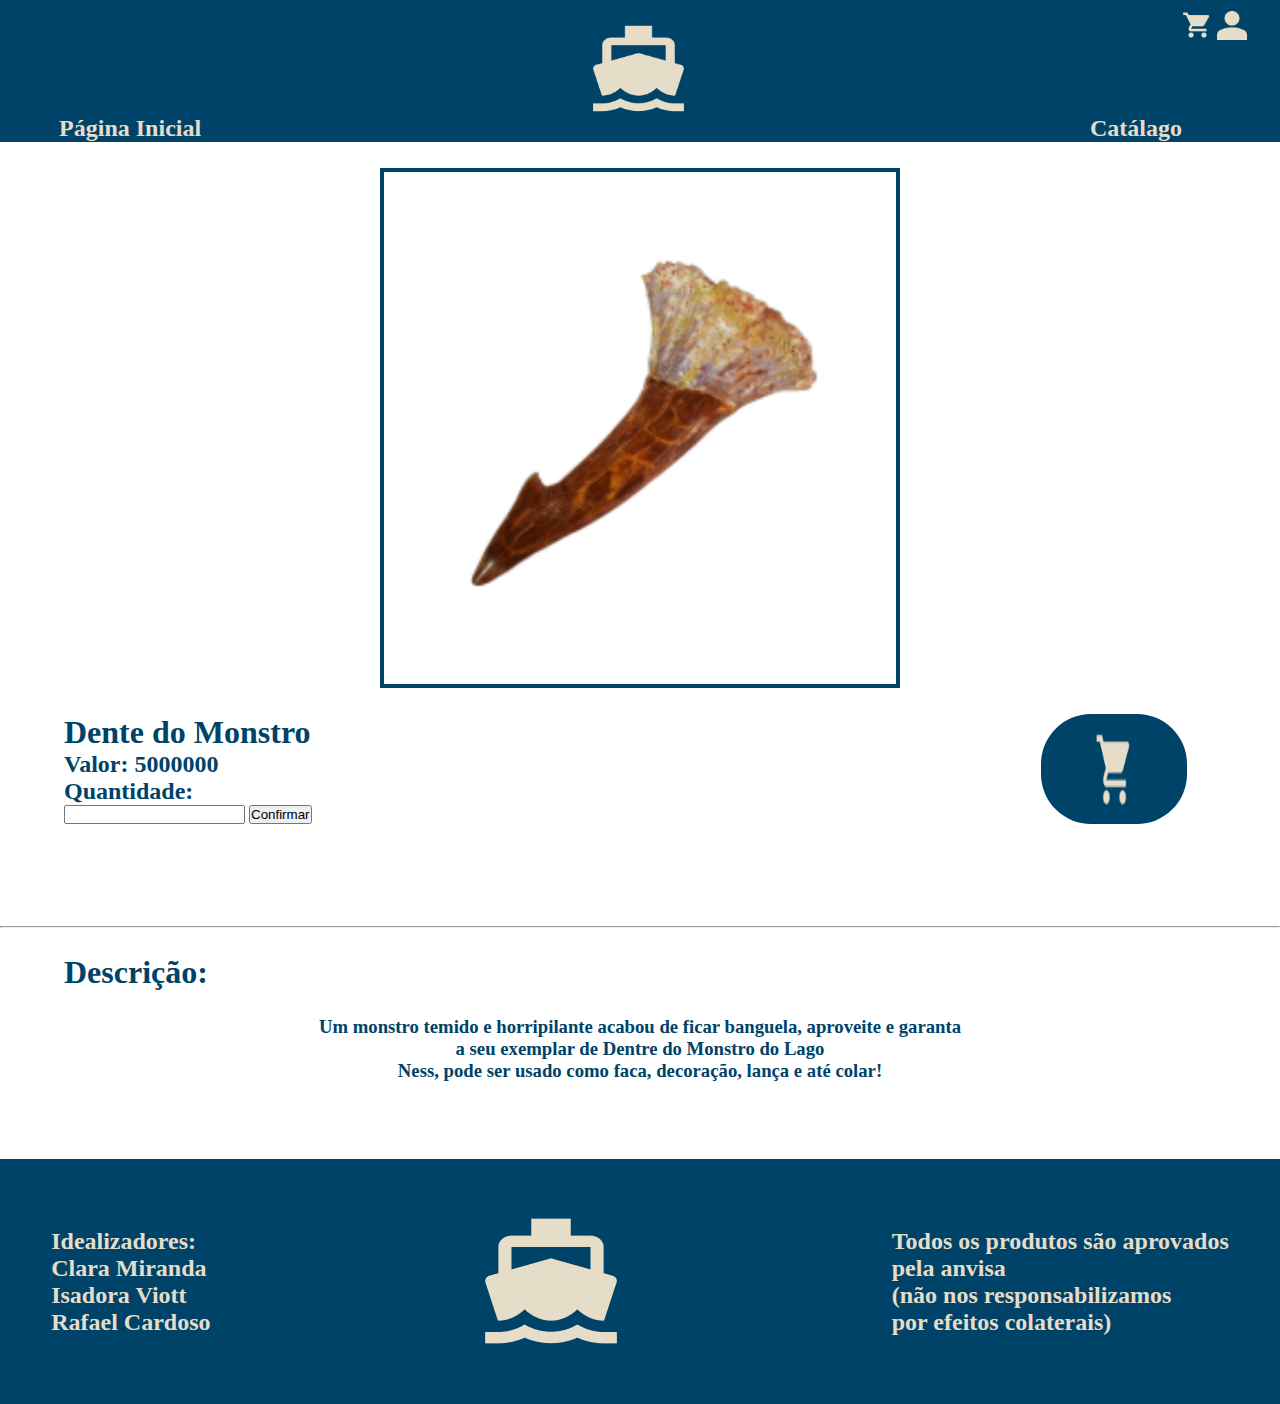
<file: produto2.html>
<!DOCTYPE html>
<html lang="en">

<head>
    <meta charset="UTF-8">
    <meta name="viewport" content="width=device-width, initial-scale=1.0">
    <title>Dente do Monstro</title>
    <link rel="stylesheet" href="./produtos.css">
</head>

<body>
    <header class="header">

        <div class="logo">
            <img src="./assets/logo.png" alt="">
        </div>

        <div class="elementos-pags">
            <a href="./indexcarrinho.html"><img src="./assets/carrinho.png" alt="" class="img1"></a>

            <a href="./indexformulario.html"><img src="./assets/login.png" alt="" class="img2"></a>
        </div>
        <div class="links">
            <div class="links-config">
                <a href="./index.html">
                    <h2>Página Inicial</h2>
                </a>
                <a href="./indexcatalogo.html">
                    <h2>Catálago</h2>
                </a>
            </div>
        </div>
    </header>

    <main>

        <div class="container-img">
            <img src="./assets/dente1.png" alt="" class="img-centro">
        </div>

        <div class="container-legenda">
            <div class="container-legenda-palavras">
                <h1 class="h-produto"  id="nomeProduto2">Dente do Monstro</h1>
                <h2 class="h-produto" id="valor2">Valor: 5000000</h2>
                <h2 class="h-produto">Quantidade:</h2>
                <input type="text" name="quantidade" id="quantidade2">
                <button id="button2">Confirmar</button>
            </div>

            <div class="carrinho" >   
                <img src="./assets/carrinho.png" alt="" class="img1" onclick="adicionar2()">
            </div>
        </div>

        <hr>

        <h1 class="h-produto descricao-espaco">Descrição:</h1>

        <div class="container-descricao">
            <h3 class="h-produto">Um monstro temido e horripilante acabou de ficar banguela, aproveite e garanta</h3>
            <h3 class="h-produto"> a seu exemplar de Dentre do Monstro do Lago</h3>
            <h3 class="h-produto">Ness, pode ser usado como faca, decoração, lança e até colar!
            </h3>
        </div>


    </main>

    <footer>
        <div>
            <h2>Idealizadores:</h2>
            <h2>Clara Miranda</h2>
            <h2>Isadora Viott</h2>
            <h2>Rafael Cardoso</h2>
        </div>
        <div>
            <img src="./assets/logo.png" alt="" class="imgfooter">
        </div>
        <div>
            <h2>Todos os produtos são aprovados</h2>
            <h2>pela anvisa</h2>
            <h2>(não nos responsabilizamos</h2>
            <h2>por efeitos colaterais)</h2>
        </div>
    </footer>

    <script src="./scriptprodutos.js"></script>

</body>

</html>
</file>
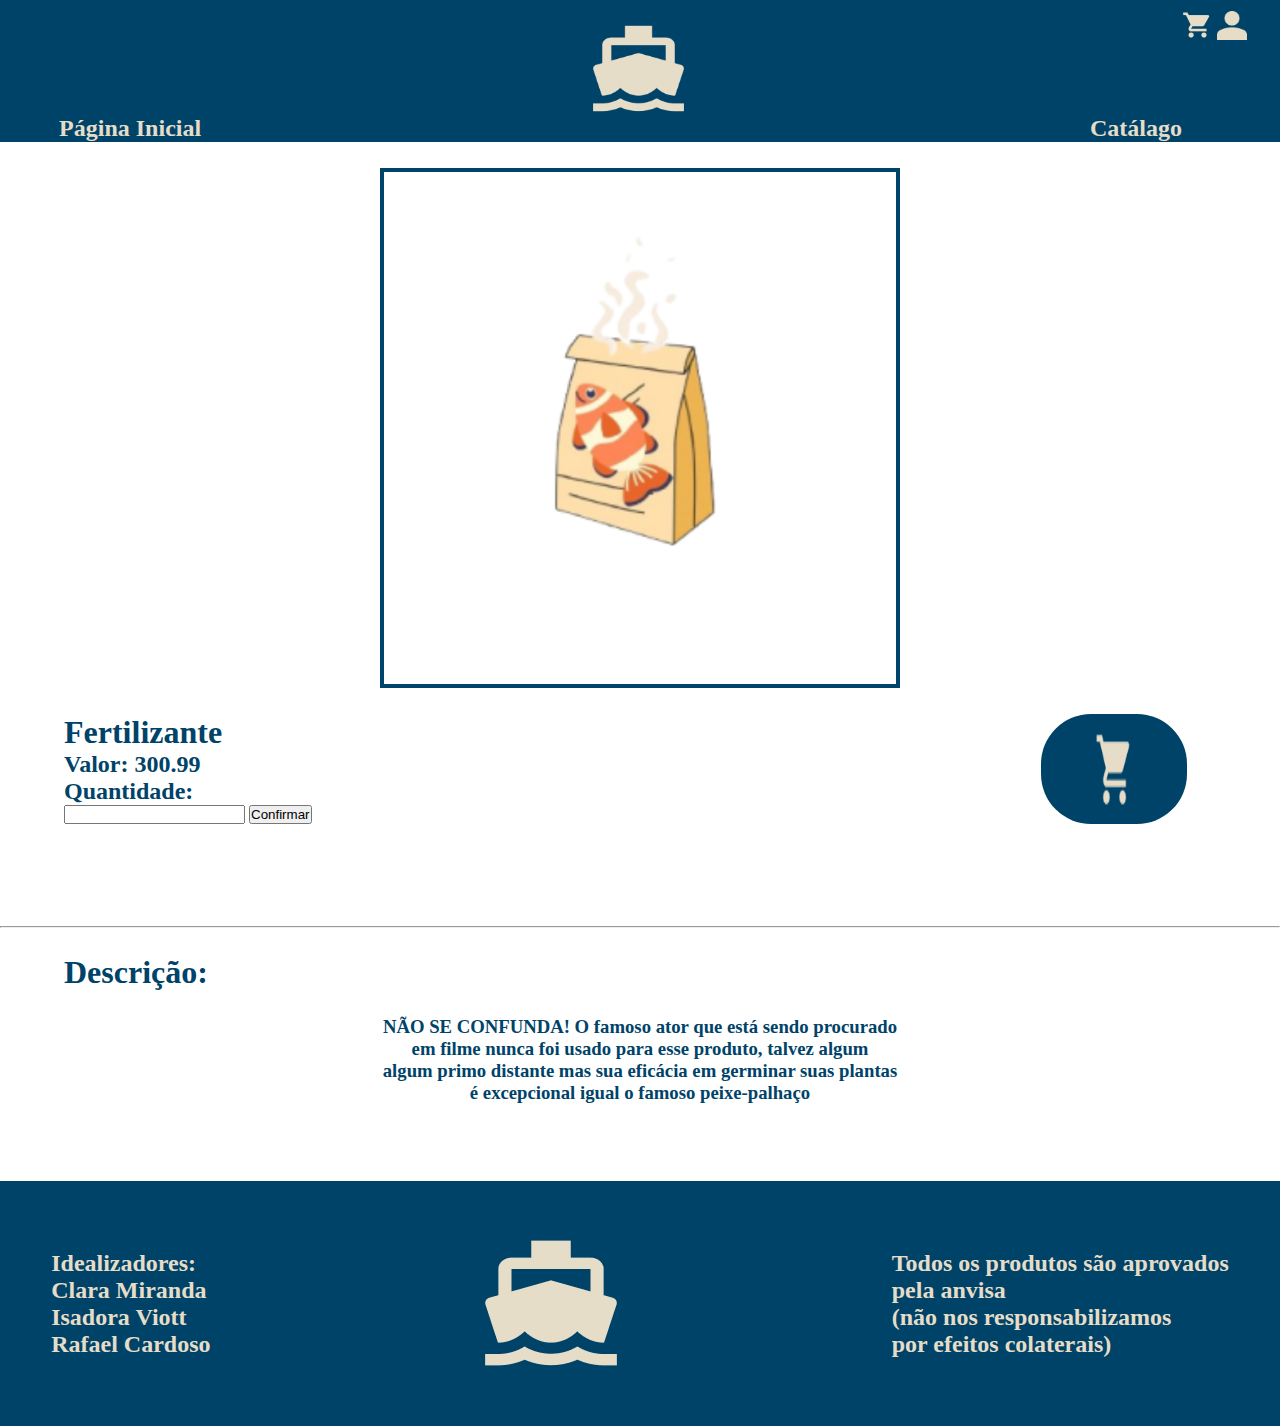
<file: produto3.html>
<!DOCTYPE html>
<html lang="en">

<head>
    <meta charset="UTF-8">
    <meta name="viewport" content="width=device-width, initial-scale=1.0">
    <title>Fertilizante</title>
    <link rel="stylesheet" href="./produtos.css">
</head>

<body>
    <header class="header">

        <div class="logo">
            <img src="./assets/logo.png" alt="">
        </div>

        <div class="elementos-pags">
            <a href="./indexcarrinho.html"><img src="./assets/carrinho.png" alt="" class="img1"></a>

            <a href="./indexformulario.html"><img src="./assets/login.png" alt="" class="img2"></a>
        </div>
        <div class="links">
            <div class="links-config">
                <a href="./index.html">
                    <h2>Página Inicial</h2>
                </a>
                <a href="./indexcatalogo.html">
                    <h2>Catálago</h2>
                </a>
            </div>
        </div>
    </header>

    <main>

        <div class="container-img">
            <img src="./assets/fertilizante.png" alt="" class="img-centro">
        </div>

        <div class="container-legenda">
            <div class="container-legenda-palavras">
                <h1 class="h-produto" id="nomeProduto3">Fertilizante</h1>
                <h2 class="h-produto" id="valor3">Valor: 300.99</h2>
                <h2 class="h-produto">Quantidade:</h2>
                <input type="text" name="quantidade" id="quantidade3">
                <button id="button3">Confirmar</button>
            </div>

            <div class="carrinho">
                <img src="./assets/carrinho.png" alt="" class="img1" onclick="adicionar3()">
            </div>
        </div>

        <hr>

        <h1 class="h-produto descricao-espaco">Descrição:</h1>

        <div class="container-descricao">
            <h3 class="h-produto">NÃO SE CONFUNDA! O famoso ator que está sendo procurado</h3>
            <h3 class="h-produto">em filme nunca foi usado para esse produto, talvez algum</h3>
            <h3 class="h-produto">algum primo distante mas sua eficácia em germinar suas plantas</h3>
            <h3 class="h-produto">é excepcional igual o famoso peixe-palhaço</h3>
        </div>


    </main>

    <footer>
        <div>
            <h2>Idealizadores:</h2>
            <h2>Clara Miranda</h2>
            <h2>Isadora Viott</h2>
            <h2>Rafael Cardoso</h2>
        </div>
        <div>
            <img src="./assets/logo.png" alt="" class="imgfooter">
        </div>
        <div>
            <h2>Todos os produtos são aprovados</h2>
            <h2>pela anvisa</h2>
            <h2>(não nos responsabilizamos</h2>
            <h2>por efeitos colaterais)</h2>
        </div>
    </footer>

    <script src="./scriptprodutos.js"></script>

</body>

</html>
</file>
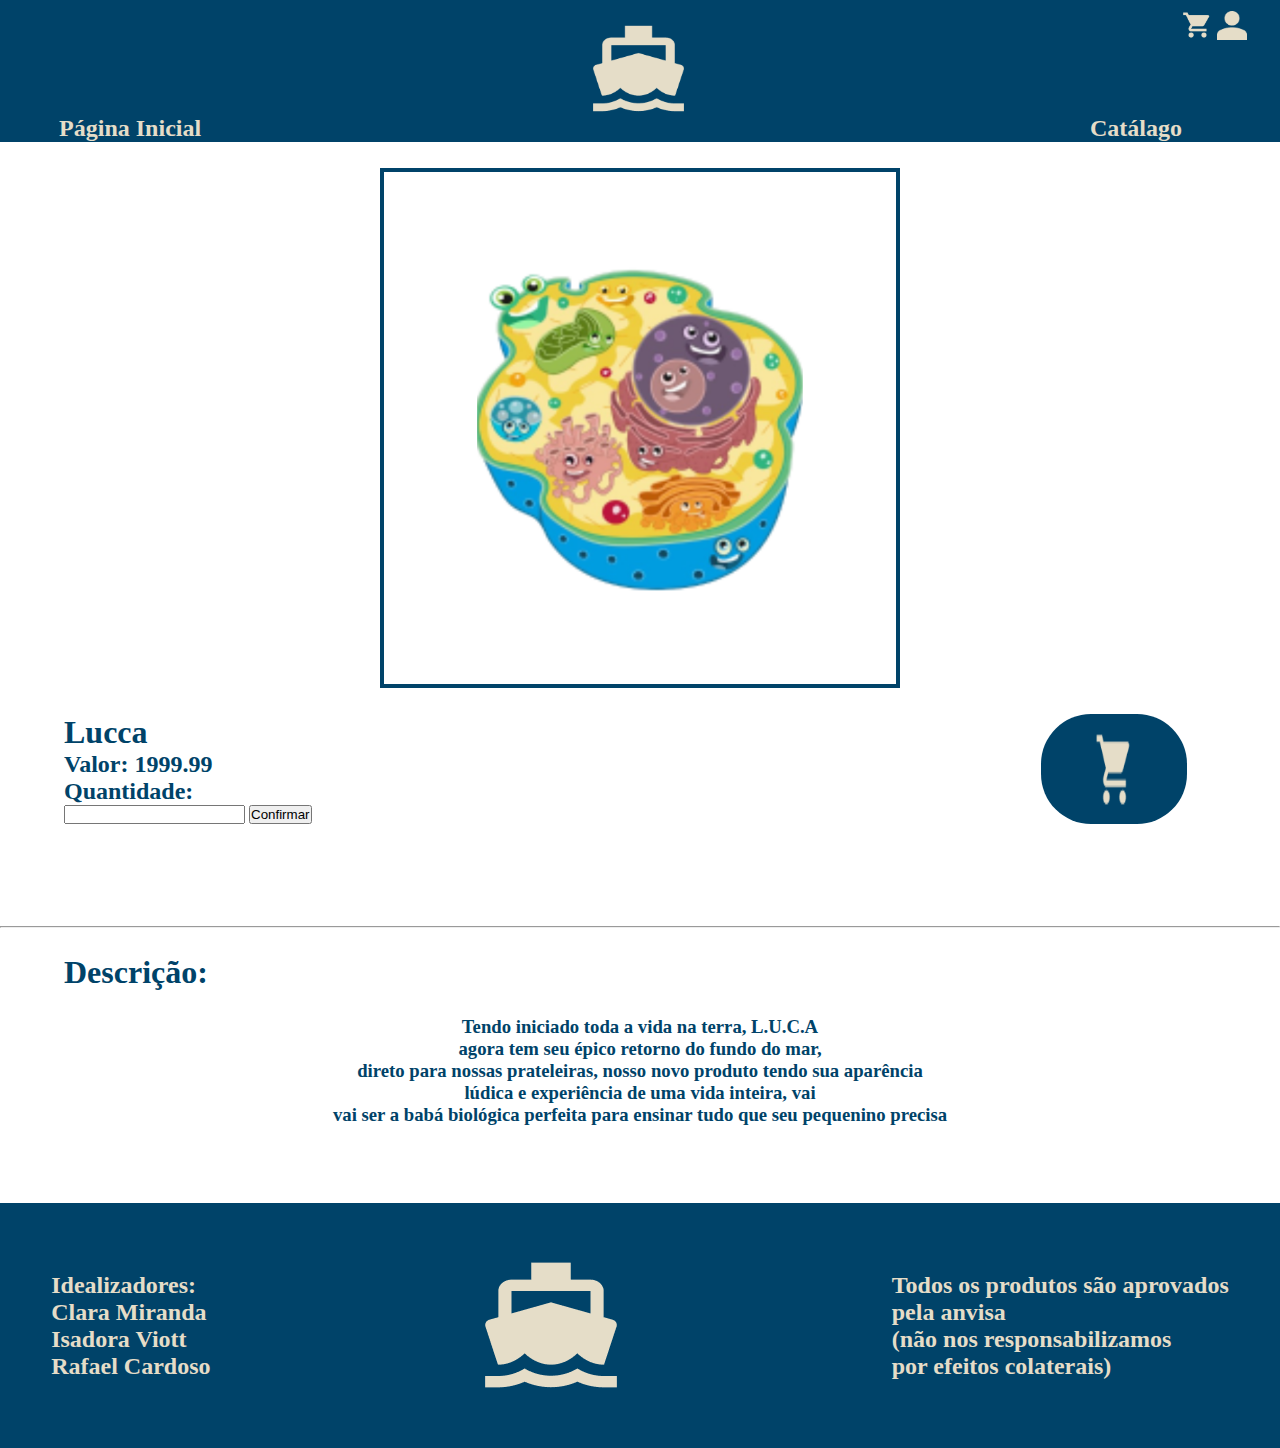
<file: produto4.html>
<!DOCTYPE html>
<html lang="en">

<head>
    <meta charset="UTF-8">
    <meta name="viewport" content="width=device-width, initial-scale=1.0">
    <title>Lucca</title>
    <link rel="stylesheet" href="./produtos.css">
</head>

<body>
    <header class="header">

        <div class="logo">
            <img src="./assets/logo.png" alt="">
        </div>

        <div class="elementos-pags">
            <a href="./indexcarrinho.html"><img src="./assets/carrinho.png" alt="" class="img1"></a>

            <a href="./indexformulario.html"><img src="./assets/login.png" alt="" class="img2"></a>
        </div>
        <div class="links">
            <div class="links-config">
                <a href="./index.html">
                    <h2>Página Inicial</h2>
                </a>
                <a href="./indexcatalogo.html">
                    <h2>Catálago</h2>
                </a>
            </div>
        </div>
    </header>

    <main>

        <div class="container-img">
            <img src="./assets/lucca.png" alt="" class="img-centro">
        </div>

        <div class="container-legenda">
            <div class="container-legenda-palavras">
                <h1 class="h-produto" id="nomeProduto4">Lucca</h1>
                <h2 class="h-produto" id="valor4">Valor: 1999.99</h2>
                <h2 class="h-produto">Quantidade:</h2>
                <input type="text" name="quantidade" id="quantidade4">
                <button id="button4">Confirmar</button>
            </div>

            <div class="carrinho">
                <img src="./assets/carrinho.png" alt="" class="img1" onclick="adicionar4()">
            </div>
        </div>

        <hr>

        <h1 class="h-produto descricao-espaco">Descrição:</h1>

        <div class="container-descricao">
            <h3 class="h-produto">Tendo iniciado toda a vida na terra, L.U.C.A </h3>
            <h3 class="h-produto"> agora tem seu épico retorno do fundo do mar,</h3>
            <h3 class="h-produto">direto para nossas prateleiras, nosso novo produto tendo sua aparência </h3>
            <h3 class="h-produto">lúdica e experiência de uma vida inteira, vai </h3>
            <h3 class="h-produto">vai ser a babá biológica perfeita para ensinar tudo que seu pequenino precisa </h3>
        </div>


    </main>

    <footer>
        <div>
            <h2>Idealizadores:</h2>
            <h2>Clara Miranda</h2>
            <h2>Isadora Viott</h2>
            <h2>Rafael Cardoso</h2>
        </div>
        <div>
            <img src="./assets/logo.png" alt="" class="imgfooter">
        </div>
        <div>
            <h2>Todos os produtos são aprovados</h2>
            <h2>pela anvisa</h2>
            <h2>(não nos responsabilizamos</h2>
            <h2>por efeitos colaterais)</h2>
        </div>
    </footer>

</body>
<script src="./scriptprodutos.js"></script>

</html>
</file>
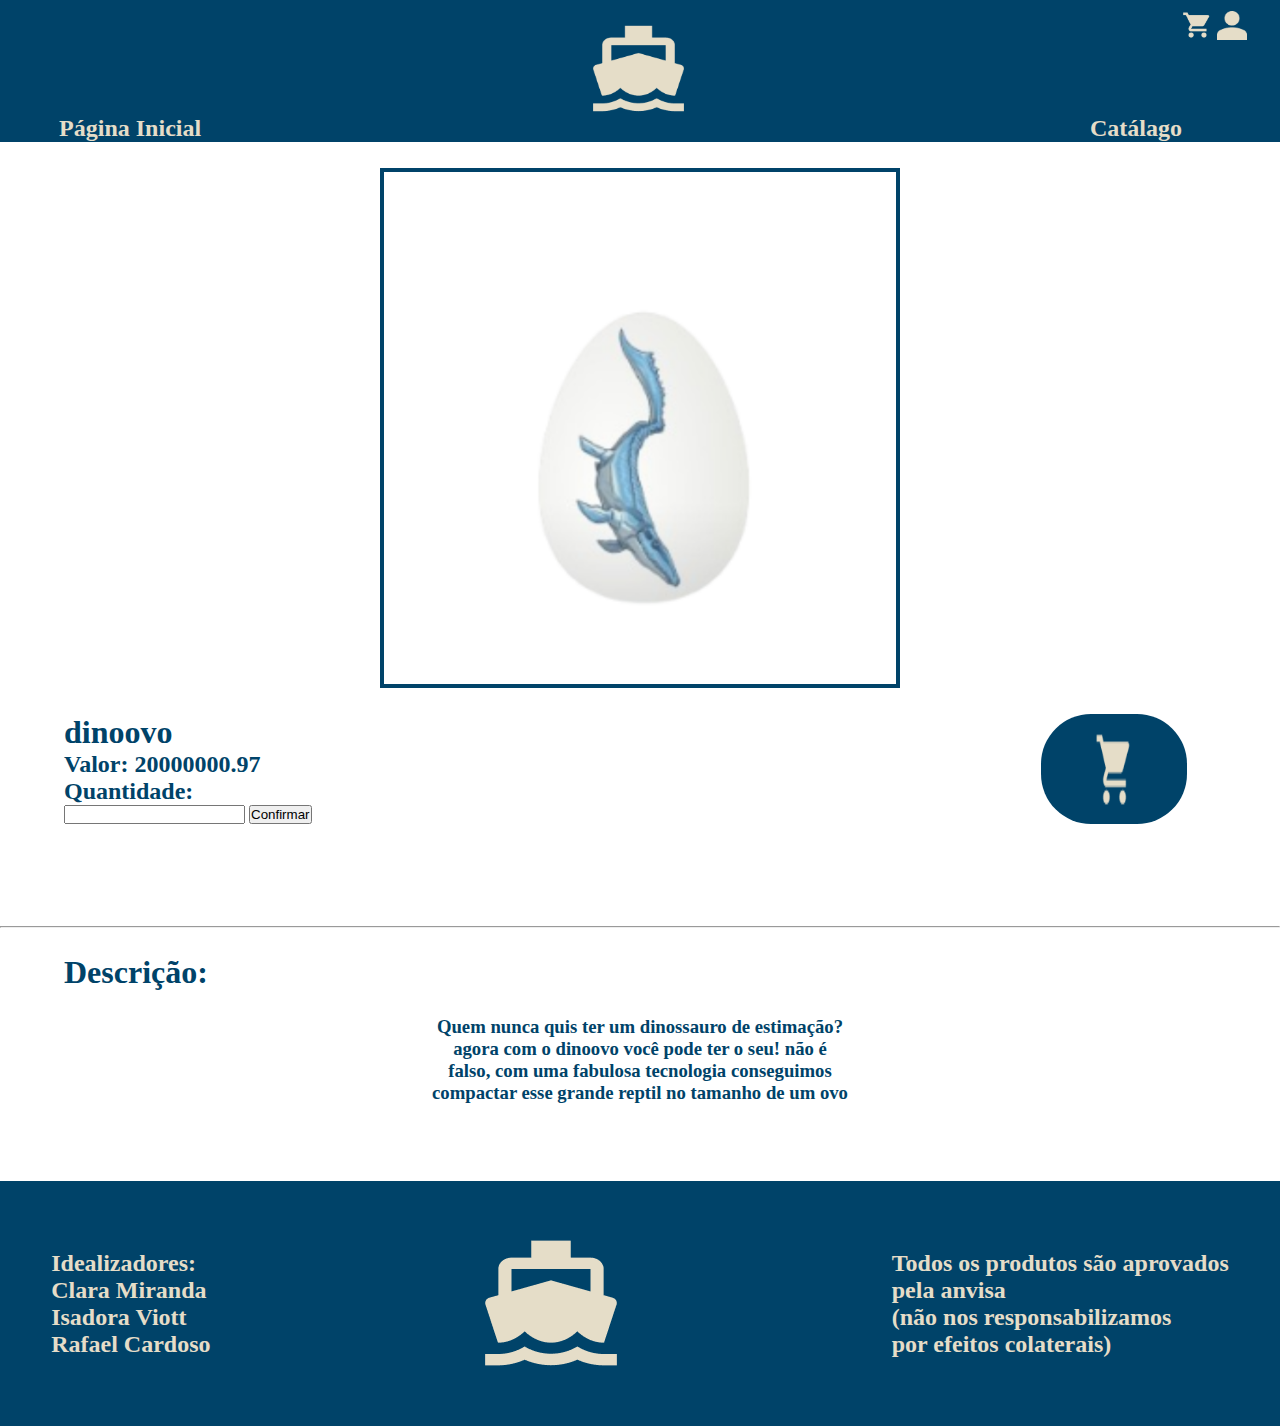
<file: produto5.html>
<!DOCTYPE html>
<html lang="en">

<head>
    <meta charset="UTF-8">
    <meta name="viewport" content="width=device-width, initial-scale=1.0">
    <title>Dinoovo</title>
    <link rel="stylesheet" href="./produtos.css">
    <script src="./scriptprodutos.js" defer></script>
</head>

<body>
    <header class="header">

        <div class="logo">
            <img src="./assets/logo.png" alt="">
        </div>

        <div class="elementos-pags">
            <a href="./indexcarrinho.html"><img src="./assets/carrinho.png" alt="" class="img1"></a>

            <a href="./indexformulario.html"><img src="./assets/login.png" alt="" class="img2"></a>
        </div>
        <div class="links">
            <div class="links-config">
                <a href="./index.html">
                    <h2>Página Inicial</h2>
                </a>
                <a href="./indexcatalogo.html">
                    <h2>Catálago</h2>
                </a>
            </div>
        </div>
    </header>

    <main>

        <div class="container-img">
            <img src="./assets/dinoovo.png" alt="" class="img-centro">
        </div>

        <div class="container-legenda">
            <div class="container-legenda-palavras">
                <h1 class="h-produto" id="novoProduto5">dinoovo</h1>
                <h2 class="h-produto" id="valor5">Valor: 20000000.97</h2>
                <h2 class="h-produto">Quantidade:</h2>
                <input type="text" name="quantidade" id="quantidade5">
                <button id="button5">Confirmar</button>
            </div>

            <div class="carrinho">
                <img src="./assets/carrinho.png" alt="" class="img1"  onclick="adicionar5()" >
            </div>
        </div>

        <hr>

        <h1 class="h-produto descricao-espaco">Descrição:</h1>

        <div class="container-descricao">
            <h3 class="h-produto">Quem nunca quis ter um dinossauro de estimação?</h3>
            <h3 class="h-produto">agora com o dinoovo você pode ter o seu! não é</h3>
            <h3 class="h-produto">falso, com uma fabulosa tecnologia conseguimos</h3>
            <h3 class="h-produto">compactar esse grande reptil no tamanho de um ovo</h3>
        </div>


    </main>

    <footer>
        <div>
            <h2>Idealizadores:</h2>
            <h2>Clara Miranda</h2>
            <h2>Isadora Viott</h2>
            <h2>Rafael Cardoso</h2>
        </div>
        <div>
            <img src="./assets/logo.png" alt="" class="imgfooter">
        </div>
        <div>
            <h2>Todos os produtos são aprovados</h2>
            <h2>pela anvisa</h2>
            <h2>(não nos responsabilizamos</h2>
            <h2>por efeitos colaterais)</h2>
        </div>
    </footer>

    

</body>

</html>
</file>
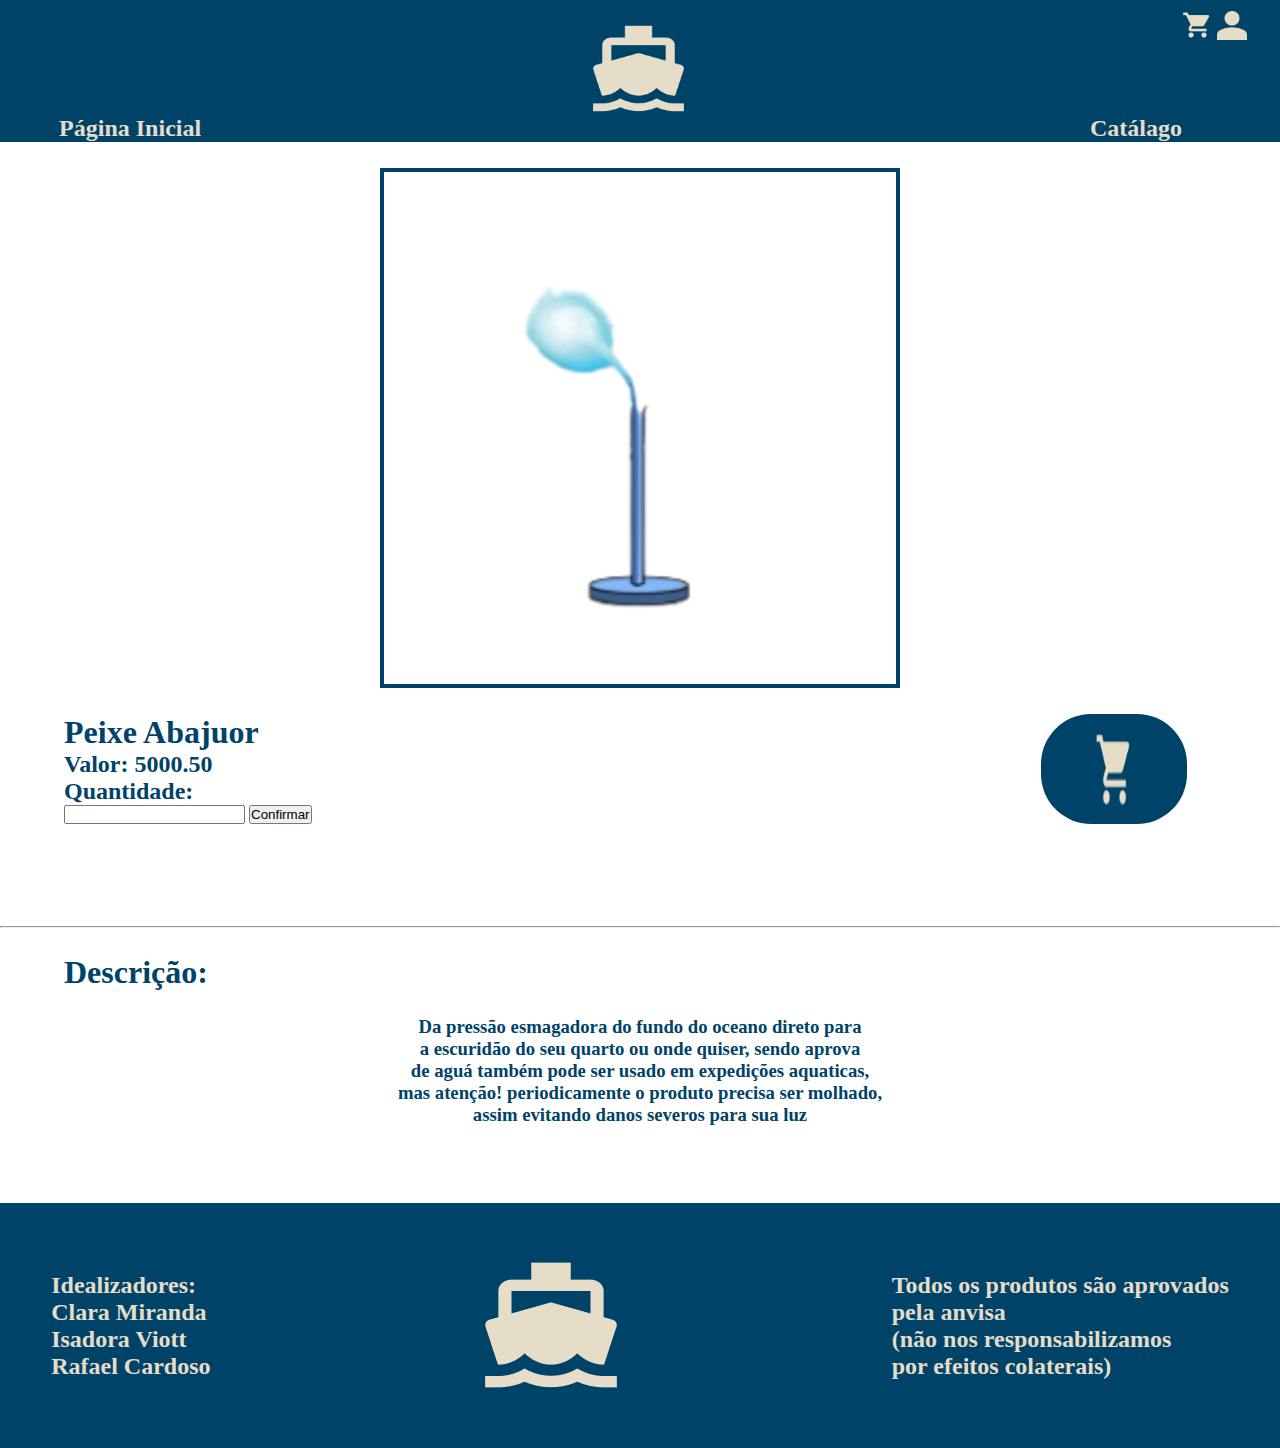
<file: produto6.html>
<!DOCTYPE html>
<html lang="en">

<head>
    <meta charset="UTF-8">
    <meta name="viewport" content="width=device-width, initial-scale=1.0">
    <title>Peixe Abajuor</title>
    <link rel="stylesheet" href="./produtos.css">
</head>

<body>
    <header class="header">

        <div class="logo">
            <img src="./assets/logo.png" alt="">
        </div>

        <div class="elementos-pags">
            <a href="./indexcarrinho.html"><img src="./assets/carrinho.png" alt="" class="img1"></a>

            <a href="./indexformulario.html"><img src="./assets/login.png" alt="" class="img2"></a>
        </div>
        <div class="links">
            <div class="links-config">
                <a href="./index.html">
                    <h2>Página Inicial</h2>
                </a>
                <a href="./indexcatalogo.html">
                    <h2>Catálago</h2>
                </a>
            </div>
        </div>
    </header>

    <main>

        <div class="container-img">
            <img src="./assets/abajurpeixe.png" alt="" class="img-centro">
        </div>

        <div class="container-legenda">
            <div class="container-legenda-palavras">
                <h1 class="h-produto" id="novoProduto6">Peixe Abajuor</h1>
                <h2 class="h-produto" id="valor6">Valor: 5000.50</h2>
                <h2 class="h-produto">Quantidade:</h2>
                <input type="text" name="quantidade" id="quantidade6">
                <button id="button6">Confirmar</button>
            </div>

            <div class="carrinho">
                <img src="./assets/carrinho.png" alt="" class="img1" onclick="adicionar6()">
            </div>
        </div>

        <hr>

        <h1 class="h-produto descricao-espaco">Descrição:</h1>

        <div class="container-descricao">
            <h3 class="h-produto">Da pressão esmagadora do fundo do oceano direto para</h3>
            <h3 class="h-produto">a escuridão do seu quarto ou onde quiser, sendo aprova</h3>
            <h3 class="h-produto">de aguá também pode ser usado em expedições aquaticas,</h3>
            <h3 class="h-produto">mas atenção! periodicamente o produto precisa ser molhado,</h3>
            <h3 class="h-produto">assim evitando danos severos para sua luz</h3>
        </div>


    </main>

    <footer>
        <div>
            <h2>Idealizadores:</h2>
            <h2>Clara Miranda</h2>
            <h2>Isadora Viott</h2>
            <h2>Rafael Cardoso</h2>
        </div>
        <div>
            <img src="./assets/logo.png" alt="" class="imgfooter">
        </div>
        <div>
            <h2>Todos os produtos são aprovados</h2>
            <h2>pela anvisa</h2>
            <h2>(não nos responsabilizamos</h2>
            <h2>por efeitos colaterais)</h2>
        </div>
    </footer>

    <script src="./scriptprodutos.js"></script>

</body>

</html>
</file>
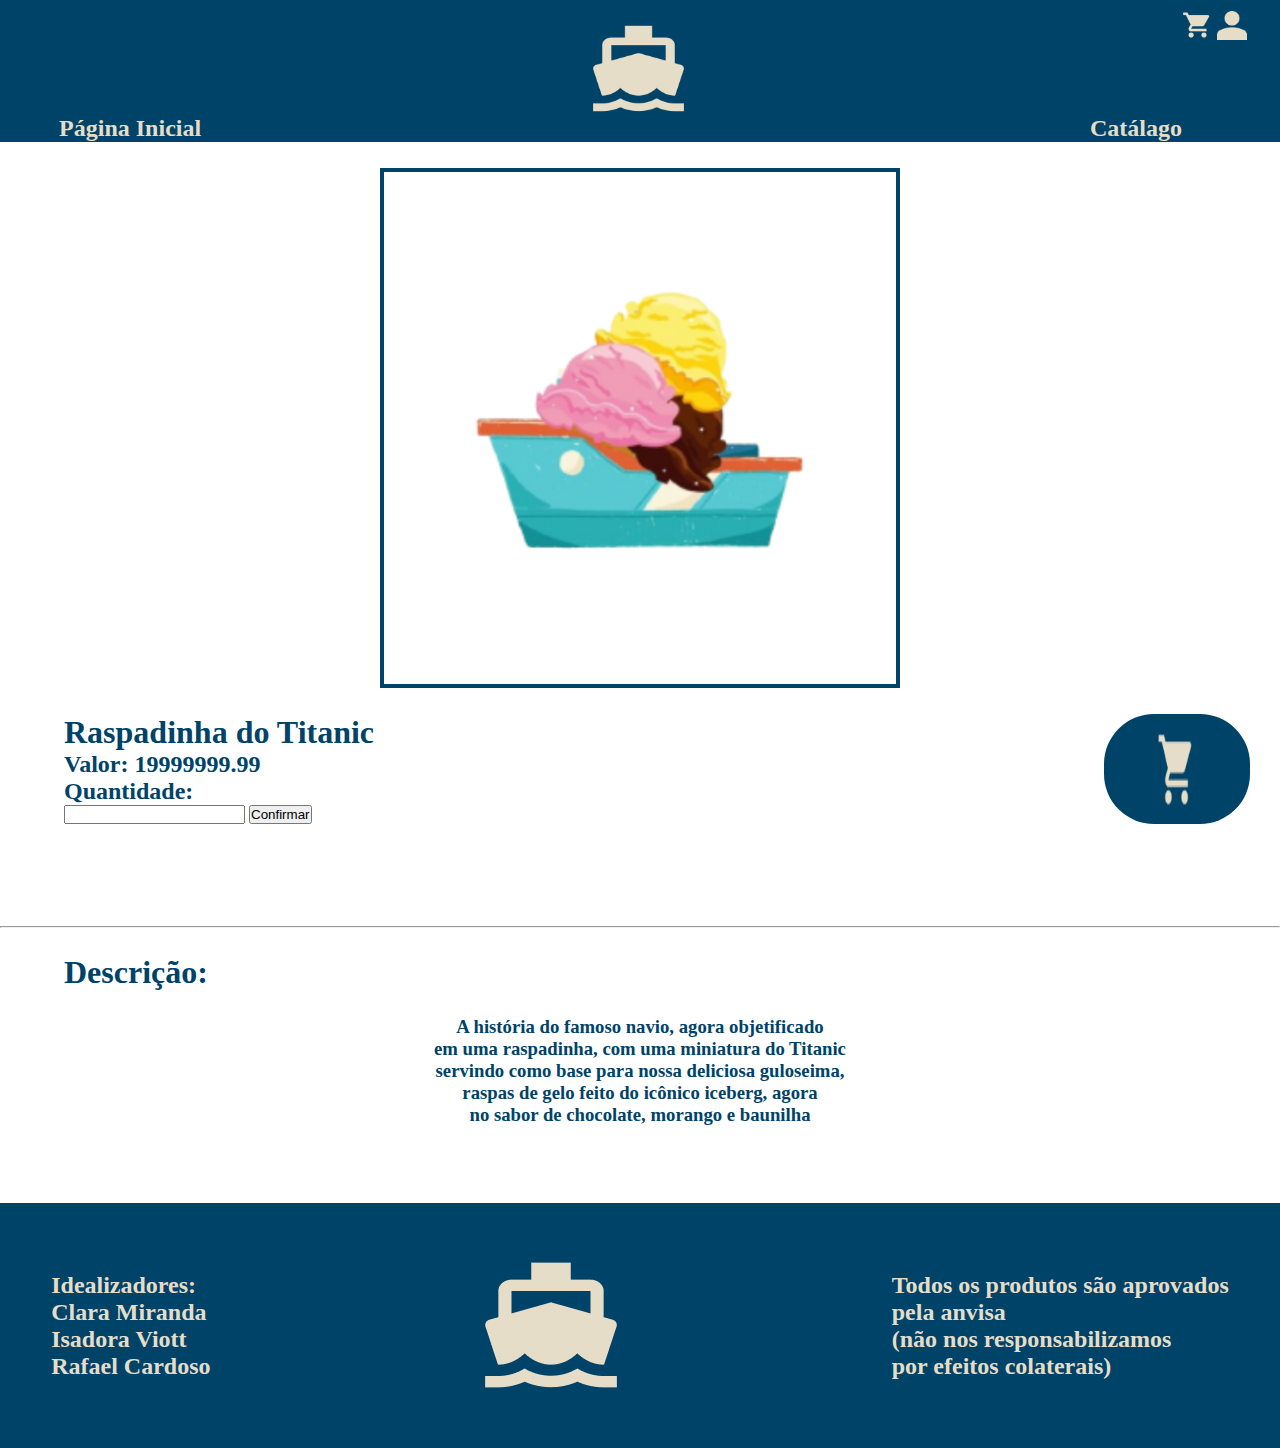
<file: produto7.html>
<!DOCTYPE html>
<html lang="en">

<head>
    <meta charset="UTF-8">
    <meta name="viewport" content="width=device-width, initial-scale=1.0">
    <title>Raspadinha do Titanic</title>
    <link rel="stylesheet" href="./produtos.css">
    <script src="./scriptprodutos.js" defer></script>
</head>

<body>
    <header class="header">

        <div class="logo">
            <img src="./assets/logo.png" alt="">
        </div>

        <div class="elementos-pags">
            <a href="./indexcarrinho.html"><img src="./assets/carrinho.png" alt="" class="img1"></a>

            <a href="./indexformulario.html"><img src="./assets/login.png" alt="" class="img2"></a>
        </div>
        <div class="links">
            <div class="links-config">
                <a href="./index.html">
                    <h2>Página Inicial</h2>
                </a>
                <a href="./indexcatalogo.html">
                    <h2>Catálago</h2>
                </a>
            </div>
        </div>
    </header>

    <main>

        <div class="container-img">
            <img src="./assets/raspastitanic.png" alt="" class="img-centro">
        </div>

        <div class="container-legenda">
            <div class="container-legenda-palavras">
                <h1 class="h-produto" id="nomeProduto7">Raspadinha do Titanic</h1>
                <h2 class="h-produto" id="valor7">Valor: 19999999.99</h2>
                <h2 class="h-produto">Quantidade:</h2>
                <input type="text" name="quantidade" id="quantidade7">
                <button id="button7">Confirmar</button>
            </div>

            <div class="carrinho">
                <img src="./assets/carrinho.png" alt="" class="img1" onclick="adicionar7()">
            </div>
        </div>

        <hr>

        <h1 class="h-produto descricao-espaco">Descrição:</h1>

        <div class="container-descricao">
            <h3 class="h-produto"> A história do famoso navio, agora objetificado</h3>
            <h3 class="h-produto"> em uma raspadinha, com uma miniatura do Titanic </h3>
            <h3 class="h-produto">servindo como base para nossa deliciosa guloseima,</h3>
            <h3 class="h-produto"> raspas de gelo feito do icônico iceberg, agora</h3>
            <h3 class="h-produto">no sabor de chocolate, morango e baunilha</h3>
        </div>


    </main>

    <footer>
        <div>
            <h2>Idealizadores:</h2>
            <h2>Clara Miranda</h2>
            <h2>Isadora Viott</h2>
            <h2>Rafael Cardoso</h2>
        </div>
        <div>
            <img src="./assets/logo.png" alt="" class="imgfooter">
        </div>
        <div>
            <h2>Todos os produtos são aprovados</h2>
            <h2>pela anvisa</h2>
            <h2>(não nos responsabilizamos</h2>
            <h2>por efeitos colaterais)</h2>
        </div>
    </footer>

</body>

</html>
</file>
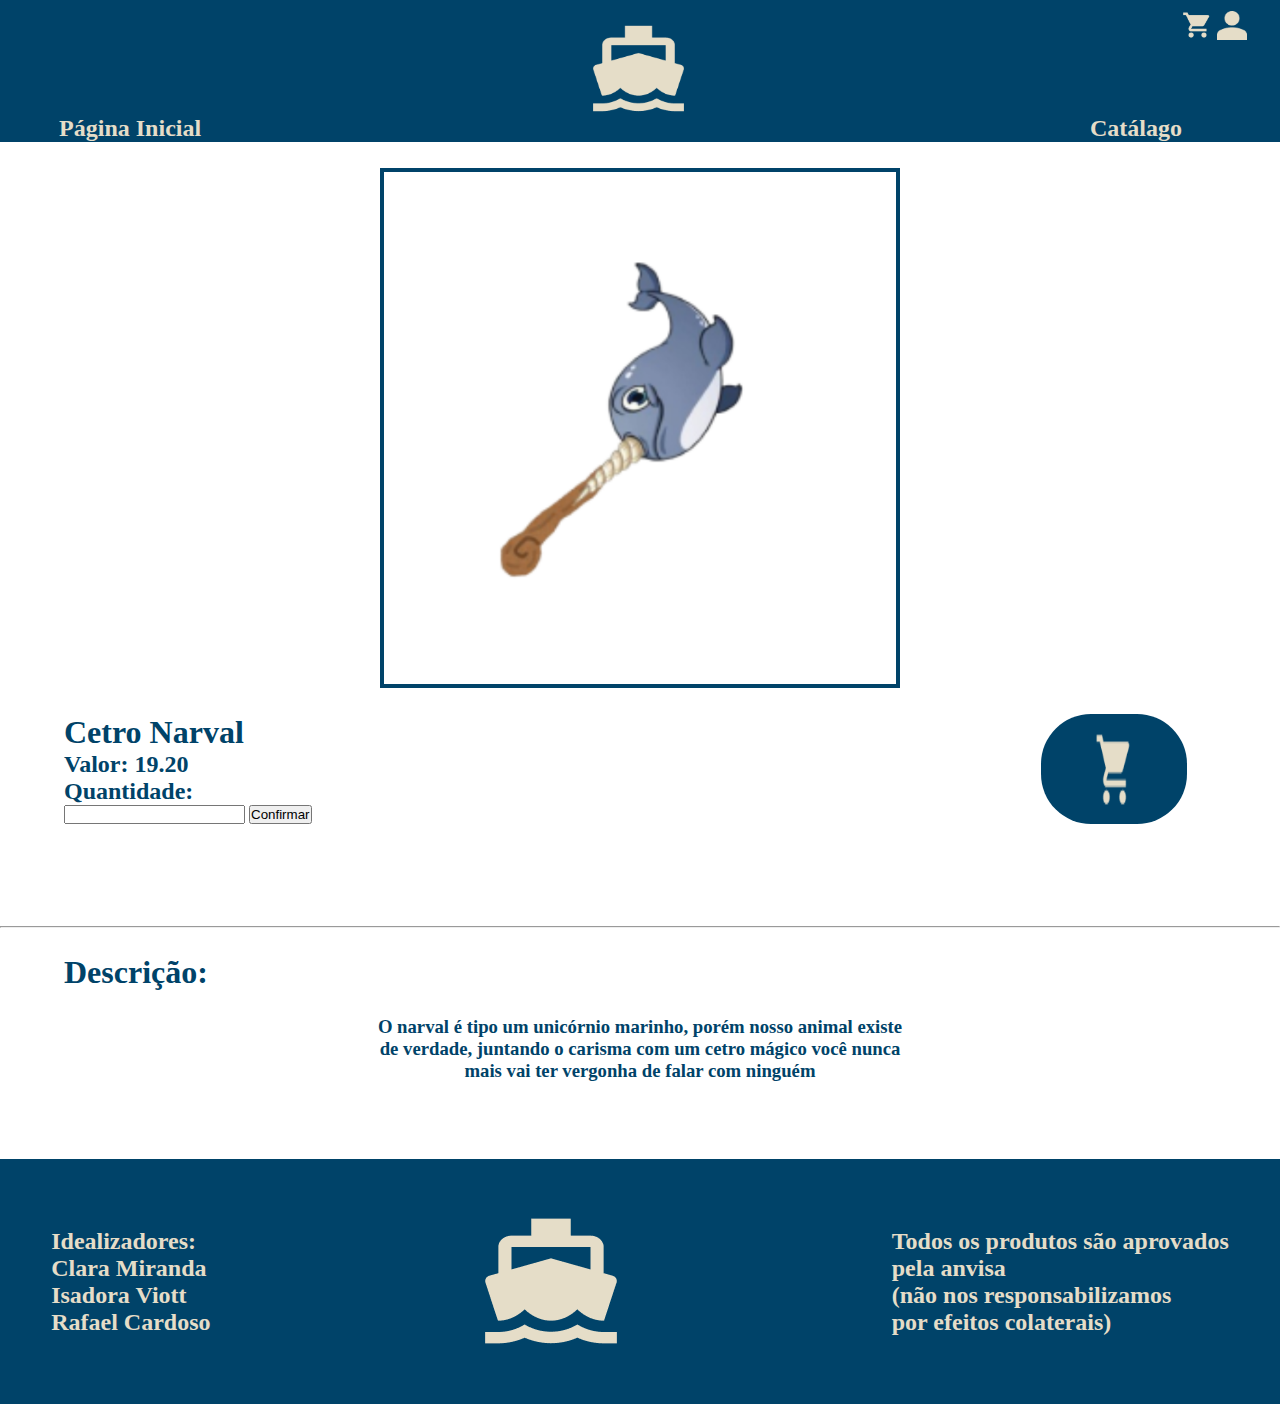
<file: produto8.html>
<!DOCTYPE html>
<html lang="en">

<head>
    <meta charset="UTF-8">
    <meta name="viewport" content="width=device-width, initial-scale=1.0">
    <title>Cetro Narval</title>
    <link rel="stylesheet" href="./produtos.css">
    <script src="./scriptprodutos.js" defer></script>
</head>

<body>
    <header class="header">

        <div class="logo">
            <img src="./assets/logo.png" alt="">
        </div>

        <div class="elementos-pags">
            <a href="./indexcarrinho.html"><img src="./assets/carrinho.png" alt="" class="img1"></a>

            <a href="./indexformulario.html"><img src="./assets/login.png" alt="" class="img2"></a>
        </div>
        <div class="links">
            <div class="links-config">
                <a href="./index.html">
                    <h2>Página Inicial</h2>
                </a>
                <a href="./indexcatalogo.html">
                    <h2>Catálago</h2>
                </a>
            </div>
        </div>
    </header>

    <main>

        <div class="container-img">
            <img src="./assets/cetronaval.png" alt="" class="img-centro">
        </div>

        <div class="container-legenda">
            <div class="container-legenda-palavras">
                <h1 class="h-produto" id="nomeProduto8">Cetro Narval</h1>
                <h2 class="h-produto" id="valor8">Valor: 19.20</h2>
                <h2 class="h-produto">Quantidade:</h2>
                <input type="text" name="quantidade" id="quantidade8">
                <button id="button8">Confirmar</button>
            </div>

            <div class="carrinho">
                <img src="./assets/carrinho.png" alt="" class="img1" onclick="adicionar8()">
            </div>
        </div>

        <hr>

        <h1 class="h-produto descricao-espaco">Descrição:</h1>

        <div class="container-descricao">
            <h3 class="h-produto">O narval é tipo um unicórnio marinho, porém nosso animal existe</h3>
            <h3 class="h-produto">de verdade, juntando o carisma com um cetro mágico você nunca</h3>
            <h3 class="h-produto">mais vai ter vergonha de falar com ninguém</h3>
        </div>


    </main>

    <footer>
        <div>
            <h2>Idealizadores:</h2>
            <h2>Clara Miranda</h2>
            <h2>Isadora Viott</h2>
            <h2>Rafael Cardoso</h2>
        </div>
        <div>
            <img src="./assets/logo.png" alt="" class="imgfooter">
        </div>
        <div>
            <h2>Todos os produtos são aprovados</h2>
            <h2>pela anvisa</h2>
            <h2>(não nos responsabilizamos</h2>
            <h2>por efeitos colaterais)</h2>
        </div>
    </footer>

</body>

</html>
</file>
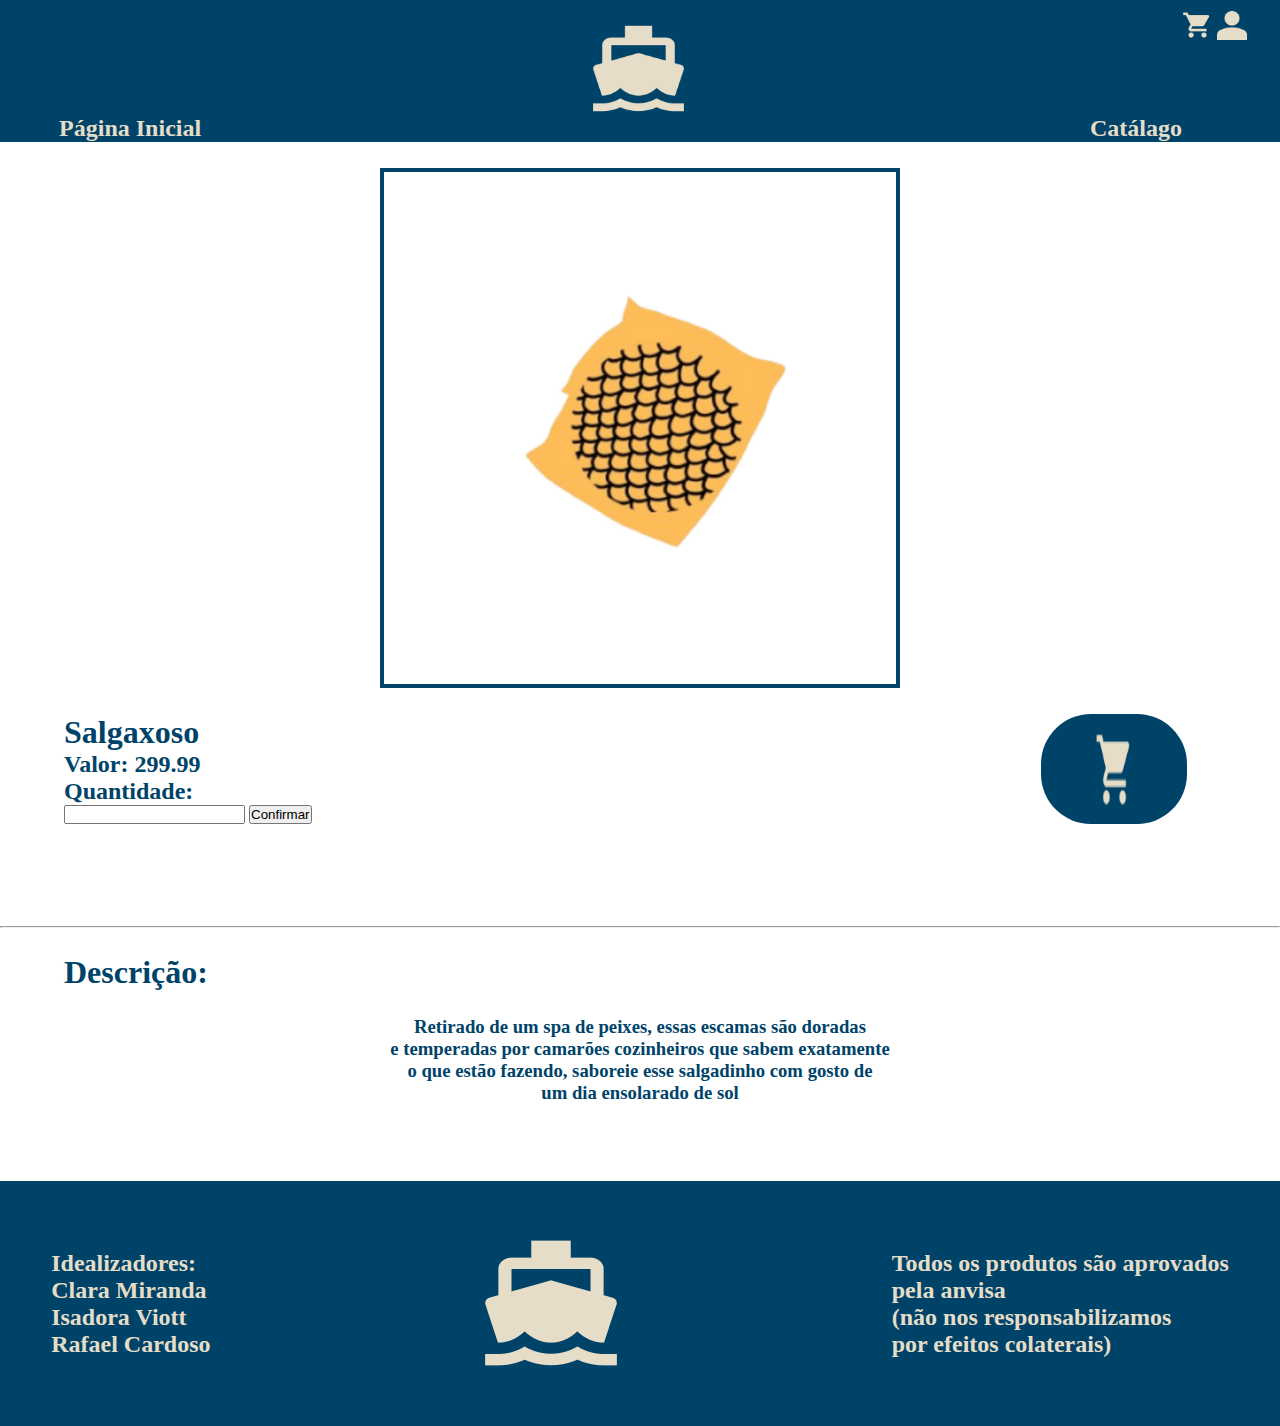
<file: produto9.html>
<!DOCTYPE html>
<html lang="en">

<head>
    <meta charset="UTF-8">
    <meta name="viewport" content="width=device-width, initial-scale=1.0">
    <title>Salgaxoso</title>
    <link rel="stylesheet" href="./produtos.css">
    <script src="./scriptprodutos.js" defer></script>
</head>

<body>
    <header class="header">

        <div class="logo">
            <img src="./assets/logo.png" alt="">
        </div>

        <div class="elementos-pags">
            <a href="./indexcarrinho.html"><img src="./assets/carrinho.png" alt="" class="img1"></a>

            <a href="./indexformulario.html"><img src="./assets/login.png" alt="" class="img2"></a>
        </div>
        <div class="links">
            <div class="links-config">
                <a href="./index.html">
                    <h2>Página Inicial</h2>
                </a>
                <a href="./indexcatalogo.html">
                    <h2>Catálago</h2>
                </a>
            </div>
        </div>
    </header>

    <main>

        <div class="container-img">
            <img src="./assets/salgadinho2.png" alt="" class="img-centro">
        </div>

        <div class="container-legenda">
            <div class="container-legenda-palavras">
                <h1 class="h-produto" id="nomeProduto9">Salgaxoso</h1>
                <h2 class="h-produto" id="valor9">Valor: 299.99</h2>
                <h2 class="h-produto">Quantidade:</h2>
                <input type="text" name="quantidade" id="quantidade9">
                <button id="button9">Confirmar</button>
            </div>

            <div class="carrinho">
                <img src="./assets/carrinho.png" alt="" class="img1" onclick="adicionar9()">
            </div>
        </div>

        <hr>

        <h1 class="h-produto descricao-espaco">Descrição:</h1>

        <div class="container-descricao">
            <h3 class="h-produto">Retirado de um spa de peixes, essas escamas são doradas</h3>
            <h3 class="h-produto"> e temperadas por camarões cozinheiros que sabem exatamente</h3>
            <h3 class="h-produto"> o que estão fazendo, saboreie esse salgadinho com gosto de</h3>
            <h3 class="h-produto">um dia ensolarado de sol</h3>
        </div>


    </main>

    <footer>
        <div>
            <h2>Idealizadores:</h2>
            <h2>Clara Miranda</h2>
            <h2>Isadora Viott</h2>
            <h2>Rafael Cardoso</h2>
        </div>
        <div>
            <img src="./assets/logo.png" alt="" class="imgfooter">
        </div>
        <div>
            <h2>Todos os produtos são aprovados</h2>
            <h2>pela anvisa</h2>
            <h2>(não nos responsabilizamos</h2>
            <h2>por efeitos colaterais)</h2>
        </div>
    </footer>

</body>

</html>
</file>
<file: style.css>
* {
    margin: 0;
    padding: 0;
}


body {
    background-image: url(./assets/fundo.png);
    width: 100%;
}

.container {
    display: grid;
    grid-template-columns: 1fr;
    grid-template-rows: 150px;
    grid-template-areas: "header"
        "main";
}

.header {
    grid-area: header;
    background-color: #004369;
    display: grid;
    grid-template-columns: 1fr;
    grid-template-areas: "logo elementos-pags"
                         "links         links";
}

.img1 {
    width: 32%;
}

.img2 {
    width: 30%;
}

img {
    width: 10%;
    margin-top: 2%
}

.logo {
    grid-area: logo;
    display: flex;
    justify-content: center;
    align-items: center;
    margin-left: 8%;
}

.link{
    grid-area: links;
}

.links-config{
    display: flex;
    justify-content: space-between;
    margin-left: 5%;
}


.elementos-pags {
    grid-area: elementos-pags;
    margin-top: 8%;
}


.main {
    grid-area: main;
}

h2 {
    color: #E5DDC8;
    font-family: "Playfair Display", serif;
    font-optical-sizing: auto;
    font-weight: weight;
}

.container-texto {
    margin-top: 8%;
}

#texto {
    display: flex;
    justify-content: center;
}

.nome {
    color: #E5DDC8;
    display: flex;
    justify-content: center;
    font-size: xx-large;
    margin-top: 8%;
    font-family: "Playfair Display", serif;
    font-optical-sizing: auto;
    font-weight: weight;
}

.container-clique {
    display: flex;
    justify-content: center;
}

.cliqueaqui {
    display: flex;
    justify-content: center;
    margin-top: 8%;
    margin-bottom: 8%;
    background-color: #E5DDC8;
    width: 20%;
    padding: 1%;
    border-radius: 50px;
}

a {
    text-decoration: none;
}

.clique {
    color: #004369;
    letter-spacing: 2px;
}
</file>
<file: stylecarrinho.css>
* {
    margin: 0;
    padding: 0;
}



h2 {
    color: #E5DDC8;
    font-family: "Playfair Display", serif;
    font-optical-sizing: auto;
    font-weight: weight;
}

h3 {
    color: #E5DDC8;
    font-family: "Playfair Display", serif;
    font-optical-sizing: auto;
    font-weight: weight;
}

h4 {
    color: #E5DDC8;
    font-family: "Playfair Display", serif;
    font-optical-sizing: auto;
    font-weight: weight;
}

h1 {
    color: #004369;
    font-family: "Playfair Display", serif;
    font-optical-sizing: auto;
    font-weight: weight;
}

a {
    text-decoration: none;
}

body{
    background-image: url(./assets/fundo.png);
}


.carrinho {
    display: flex;
    flex-direction: column;
    background-color: #004369;
    width: 50%;
    height: 100%;
}

.logo{
    margin-left: 38%;
}

.itens{
    margin-top: 10%;
    margin-right: 40%;
    display: flex;
    justify-content: space-around;
}


img {
    width: 40%;
}

.produtos {
    display: flex;
    align-items: center;
    margin-top: 2%;
}

.produtos-img {
    margin-left: 10%;
}

.produtos-preco {
    margin-right: 25%;
}

.produtos-remover {
    margin-right: 18%;
}

.produtos-remover-button {
    background-color: #E5DDC8;
    padding: 15%;
    border-radius: 20px;
}

.total{
    margin-top: 6%;
    margin-left: 20%;
    display: flex;
    justify-content: space-evenly;
    align-items: center;
}

.finalizar {
    background-color: #E5DDC8;
    border-radius: 20px;
    width: 80%;
    padding: 1%;
    letter-spacing: 1px;
    display: flex;
    align-items: center;
    justify-content: center;
}

.final {
    margin-top: 6%;
    margin-left: 60%;
    margin-bottom: 2%;
}

#produto1 {
    visibility: hidden;
    position: absolute;
}

#produto2 {
    visibility: hidden;
    position: absolute;
}

#produto3 {
    visibility: hidden;
    position: absolute;
}

#produto4 {
    visibility: hidden;
    position: absolute;
}

#produto5 {
    visibility: hidden;
    position: absolute;
}

#produto6 {
    visibility: hidden;
    position: absolute;
}

#produto7 {
    visibility: hidden;
    position: absolute;
}

#produto8 {
    visibility: hidden;
    position: absolute;
}

#produto9 {
    visibility: hidden;
    position: absolute;
}

#produto10 {
    visibility: hidden;
    position: absolute;
}


#produto11 {
    visibility: hidden;
    position: absolute;
}
</file>
<file: stylecatalogo.css>
* {
    margin: 0;
    padding: 0;
}

/* header */

.header {
    background-color: #004369;
    display: grid;
    grid-template-columns: 1fr;
    grid-template-areas: "logo elementos-pags" "links         links";
}

.img1 {
    width: 32%;
}

.img2 {
    width: 30%;
}

img {
    width: 10%;
    margin-top: 2%
}

.logo {
    grid-area: logo;
    display: flex;
    justify-content: center;
    align-items: center;
    margin-left: 8%;
}

.link {
    grid-area: links;
}

.links-config {
    display: flex;
    justify-content: space-between;
    margin-left: 5%;
}

.elementos-pags {
    grid-area: elementos-pags;
    margin-top: 8%;
}

h2 {
    color: #E5DDC8;
    font-family: "Playfair Display", serif;
    font-optical-sizing: auto;
    font-weight: weight;
}

h3 {
    color: #E5DDC8;
    font-family: "Playfair Display", serif;
    font-optical-sizing: auto;
    font-weight: weight;
}

a {
    text-decoration: none;
}

/* main  */

.catalogo {
    color: #004369;
    display: flex;
    justify-content: center;
    font-size: xx-large;
    margin-top: 3%;
    font-family: "Playfair Display", serif;
    font-optical-sizing: auto;
    font-weight: weight;
    letter-spacing: 6px;
}

.container-pack {
    display: flex;
    justify-content: center;
    margin-top: 5%;
}

.pack {
    color: #004369;
    font-family: "Playfair Display", serif;
    font-optical-sizing: auto;
    font-weight: weight;
}

.container-pack-texto {
    display: flex;
    justify-content: center;
    margin-top: 4%;
}

.container-pack-texto-2 {
    display: flex;
    justify-content: center;
    margin-top: 1%;
}

.pack-texto {
    color: #004369;
    font-family: "Playfair Display", serif;
    font-optical-sizing: auto;
    font-weight: weight;
}

.retangulo-catalago {
    background-color: #004369;
    padding: 2%;
    border: 1px solid black;
    border-radius: 20px;
    width: 60%;
    margin-left: 18%;
    margin-top: 4%;
}

.retangulo-catalago-imgs {
    display: flex;
    align-items: center;
    justify-content: space-around;
}

.img-catalago {
    width: 18%;
}

.produtos {
    margin-left: 2%;
    margin-top: 5%;
}

.produtos-texto {
    color: #004369;
    font-family: "Playfair Display", serif;
    font-optical-sizing: auto;
    font-weight: weight;
}

.catalago-linhas {
    display: flex;
    flex-direction: row;
    justify-content: space-around;
}

.produtos-catalago {
    background-color: #004369;
    width: 18%;
    height: 10%;
    border-radius: 20%;
    display: flex;
    align-items: center;
    flex-direction: column;
    margin-top: 5%;
    box-shadow: 1px 1px 1px 4px #a7b0b5;
}

.produtos-catalago:hover {
    -webkit-transform: scale(1.1);
    transform: scale(1.1);
    
}

.produtos-catalago-imagem {
    margin-top: 5%;
    display: flex;
    justify-content: center;
    align-items: center;
}

.produtos-catalago-texto {
    margin-bottom: 10%;
    margin-top: 5%;
}

.imgs-catalago-principal {
    width: 70%;
}

hr {
    margin-top: 8%;
    margin-bottom: 6%;
}

/* footer  */

footer {
    display: flex;
    background-color: #004369;
    padding: 4%;
    align-items: center;
    justify-content: space-between;
    margin-top: 5%;
}

.imgfooter {
    width: 100%;
}
</file>
<file: formulario.css>
* {
    margin: 0;
    padding: 0;
}

/* header */

.header {
    background-color: #004369;
    display: grid;
    grid-template-columns: 1fr;
    grid-template-areas: "logo elementos-pags" "links         links";
}

.img1 {
    width: 32%;
}

.img2 {
    width: 30%;
}

img {
    width: 10%;
    margin-top: 2%
}

.logo {
    grid-area: logo;
    display: flex;
    justify-content: center;
    align-items: center;
    margin-left: 8%;
}

.link {
    grid-area: links;
}

.links-config {
    display: flex;
    justify-content: space-between;
    margin-left: 5%;
}

.elementos-pags {
    grid-area: elementos-pags;
    margin-top: 8%;
}

h2 {
    color: #E5DDC8;
    font-family: "Playfair Display", serif;
    font-optical-sizing: auto;
    font-weight: weight;
}

h3 {
    color: #E5DDC8;
    font-family: "Playfair Display", serif;
    font-optical-sizing: auto;
    font-weight: weight;
}

a {
    text-decoration: none;
}

/* main  */



.primeiro-container {
    display: flex;
    justify-content: center;
    align-items: center;
    margin-top: 8%;
}

.primeiro-container-div {
    background-color: #004369;
    width: 20%;
    padding: 2%;
    justify-content: center;
    flex-direction: column;
}

.primeiro-container-div2 {
    margin-bottom: 8%;
}

.primeiro-container-div3 {
    margin-top: 8%;
}

.primeiro-container-div4 {
    display: flex;
    justify-content: center;
    background-color: #E5DDC8;
    padding: 1%;
    border-radius: 50px;
    margin-top: 5%;
}

h4 {
    color: #004369;
    letter-spacing: 2px;
}

#submit {
    color: #004369;
    display: flex;
    justify-content: center;
    background-color: #E5DDC8;
    padding: 1%;
    border-radius: 50px;
    margin-top: 5%;
}

/* footer  */

footer {
    display: flex;
    background-color: #004369;
    padding: 4%;
    align-items: center;
    justify-content: space-between;
    margin-top: 5%;
}

.imgfooter {
    width: 100%;
}
</file>
<file: produtos.css>
* {
    margin: 0;
    padding: 0;
}

/* header */

.header {
    background-color: #004369;
    display: grid;
    grid-template-columns: 1fr;
    grid-template-areas: "logo elementos-pags" "links         links";
}

.img1 {
    width: 32%;
}

.img2 {
    width: 30%;
}

img {
    width: 10%;
    margin-top: 2%
}

.logo {
    grid-area: logo;
    display: flex;
    justify-content: center;
    align-items: center;
    margin-left: 8%;
}

.link {
    grid-area: links;
}

.links-config {
    display: flex;
    justify-content: space-between;
    margin-left: 5%;
}

.elementos-pags {
    grid-area: elementos-pags;
    margin-top: 8%;
}

h2 {
    color: #E5DDC8;
    font-family: "Playfair Display", serif;
    font-optical-sizing: auto;
    font-weight: weight;
}

h3 {
    color: #E5DDC8;
    font-family: "Playfair Display", serif;
    font-optical-sizing: auto;
    font-weight: weight;
}

a {
    text-decoration: none;
}

/* main  */

.img-centro {
    width: 40%;
    border: 4px solid #004369;
}

.container-img {
    display: flex;
    align-items: center;
    justify-content: center;
}

.h-produto {
    color: #004369;
    font-family: "Playfair Display", serif;
    font-optical-sizing: auto;
    font-weight: weight;
}

.container-legenda {
    margin-left: 5%;
    margin-top: 2%;
    display: flex;
    margin-bottom: 8%;
}

.container-legenda-palavras {
    flex-direction: column;
    justify-content: start;
}

.carrinho {
    display: flex;
    justify-content: center;
    background-color: #004369;
    width: 10%;
    padding: 1%;
    border-radius: 50px;
    margin-left: 60%;
}

.container-descricao {
    display: flex;
    align-items: center;
    justify-content: center;
    text-align: justify;
    flex-direction: column;
    margin-bottom: 6%;
    margin-top: 2%;
}

.descricao-espaco {
    margin-top: 2%;
    margin-left: 5%;
}

/* footer */

footer {
    display: flex;
    background-color: #004369;
    padding: 4%;
    align-items: center;
    justify-content: space-between;
}

.imgfooter {
    width: 100%;
}
</file>
